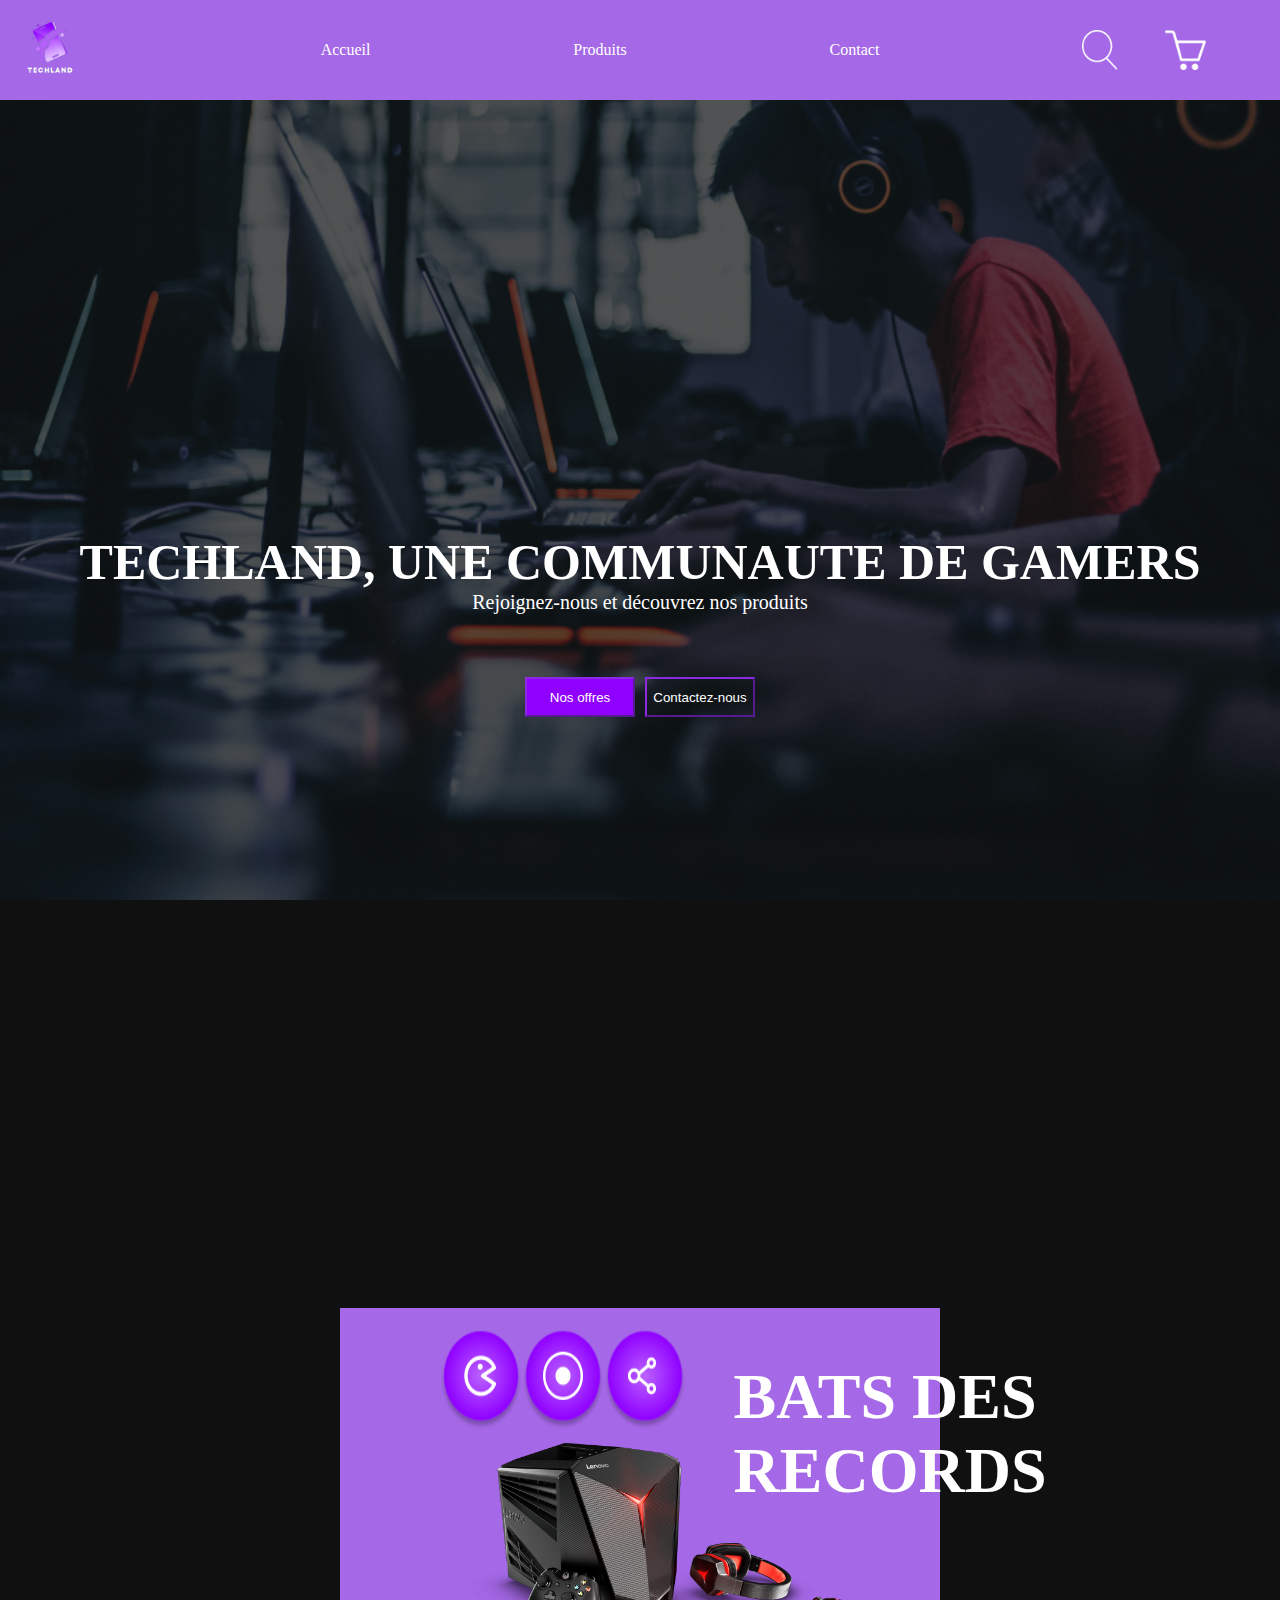
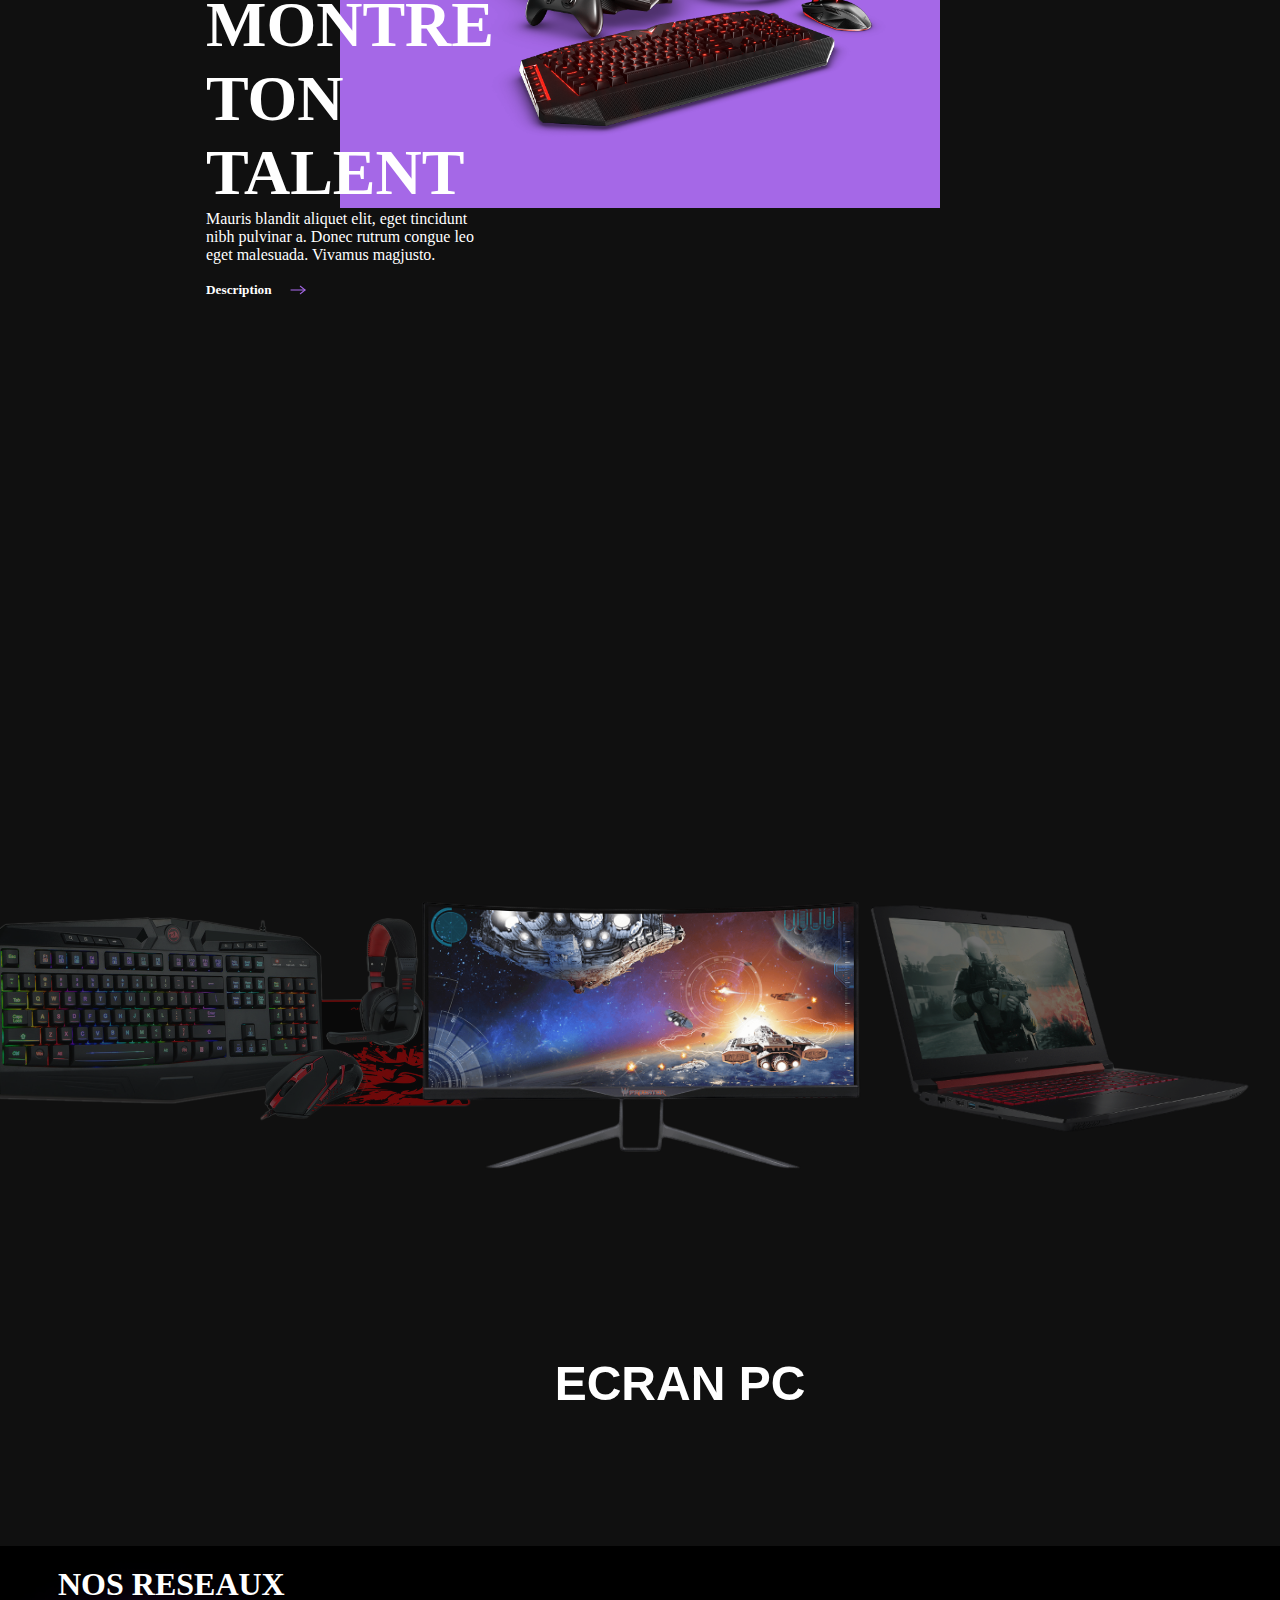
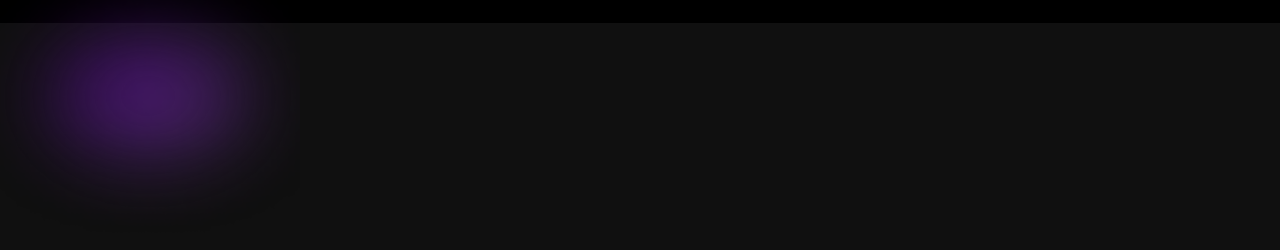
<file: index.html>
<!DOCTYPE html>
<html lang="fr">

<head>
    <meta charset="UTF-8">
    <meta http-equiv="X-UA-Compatible" content="IE=edge">
    <meta name="viewport" content="width=device-width, initial-scale=1.0">
    <title>TechLand</title>
    <link rel="stylesheet" href="style.css">
</head>

<body>
    <nav class="topnavbar">
        <div class="logo">
            <img src=".//img/logo_techland.png" alt="logotechland">
        </div>

        <div class="container_nav_burger">

            <div class="nav_close" onclick="closeMenuBurger()">
                <img src="img/icons8-effacer-50.png" alt="croix close">
            </div>

            <div class="link">

                <ul class="link_ul_nav">
                    <li><a href="index.html" class="topnav-links">Accueil</a></li>
                    <li><a href="gallerie.html" class="topnav-links">Produits</a></li>
                    <li><a href="contact.html" class="topnav-links">Contact</a></li>
                </ul>
            </div>
            <input type="text" name="searchbar" class="searchbar" placeholder="Recherchez vos produits...">
            <div class="icon-right">
                <img src=".//img/icon_recherche.png" alt="recherche" class="barrerecherche" onclick="openBarreRecherche()">
                <img src=".//img/vector_panier.png" alt="panier">
            </div>
        </div>
        <div class="svg_menu_burger" onclick="openMenuBurger()">
            <img src="img/icons8-menu-50.png" alt="icon_burger">
        </div>

    </nav>
    <div class="img-bg" onclick="closeBarreRecherche()">
        <header class="header_container">

            <div class="header_container_block">

                <div class="header_text">

                    <h1>TECHLAND, UNE COMMUNAUTE DE GAMERS</h1>

                    <p>Rejoignez-nous et découvrez nos produits</p>

                </div>

                <div class="header_button_container">
                    <button class="offre">Nos offres</button>

                    <button class="contactez">Contactez-nous</button>
                </div>
            </div>
        </header>
    </div>
    <!-- div logo -->
    <!--Description-->
    <section class="record">
        <div class="record-image">
            <img src="img/Play_Icon.png" alt="iconplay">
            <img src="img/Record_Icon.png" alt="record-image">
            <img src="img/Share_Icon.png" alt="shareimage">
        </div>
        <div class="record-paragraphe">
            <h3 class="colortxt">
                Bats des <br>
                records
            </h3>
        </div>
        <div class="violet">
            <img src="img/pc_gaming_promo.png" alt="" class="montage-pc">
        </div>
        <div class="record-texte-bottom">
            <h4 class="colortxt">
                Montre <br>
                ton <br>
                talent
            </h4>
            <p class="colortxt">
                Mauris blandit aliquet elit, eget tincidunt <br>
                nibh pulvinar a. Donec rutrum congue leo <br>
                eget malesuada. Vivamus magjusto.
            </p>
            <br>
            <h5 class="colortxt">Description</h5>
            <img src="img/fleche-droite.png" alt="" class="fleche">
        </div>
    </section>

    <!--Carousel categorie-->
    <section class="container_produit_description">
        <div class="container">
            <input type="radio" name="slider" id="item-1" checked>
            <input type="radio" name="slider" id="item-2">
            <input type="radio" name="slider" id="item-3">
            <input type="radio" name="slider" id="item-4">
            <div class="cards">
                <label class="card" for="item-1" id="song-1">
                    <img src="img/Ecran_PC.png" alt="song">
                </label>
                <label class="card" for="item-2" id="song-2">
                    <img src="img/pc-portable.png" alt="song">
                </label>
                <label class="card" for="item-3" id="song-3">
                    <img src="img/Tour_x3.png" alt="song">
                </label>
                <label class="card" for="item-4" id="song-4">
                    <img src="img/peripherique_x3.png" alt="song">
                </label>
            </div>
            <div class="player">
                <div class="upper-part">
                    <div class="info-area" id="test">
                        <h2 class="title"><label class="song-info" id="song-info-1">
                                <a href="gallerie.html#sectionEcranPC">ECRAN PC</a>
                            </label></h2>
                        <h2 class="title">
                            <label class="song-info" id="song-info-2">
                                <a href="gallerie.html#sectionPortable">PC PORTABLE</a>
                            </label>
                        </h2>
                        <h2 class="title">
                            <label class="song-info" id="song-info-3">
                                <a href="gallerie.html#sectionTourPC">TOUR PC</a>
                            </label>
                        </h2>
                        <h2 class="title">
                            <label class="song-info" id="song-info-4">
                                <a href="gallerie.html#sectionPeripherique"
                                    onclick="openSectionPeripherique()">PERIPHERIQUE</a>
                            </label>
                        </h2>
                    </div>
                </div>
            </div>
        </div>
    </section>
    <!--FOOTER-->
    <footer class="footer_container">
        <div class="img-fond-footer">
            <img src="img/Violate_Elipse_3.png" alt="Violate_Elipse_3" class="image-fond-footer">
        </div>

        <!-- footer class top -->
        <div class="top_container">
            <!-- réseaux + nav barre -->
            <div class="reseaux_nav_barre">
                <!-- Social Networks -->
                <div class="social_networks">
                    <div class="titre_social_networks">
                        <h1>NOS RESEAUX</h1>
                    </div>
</file>
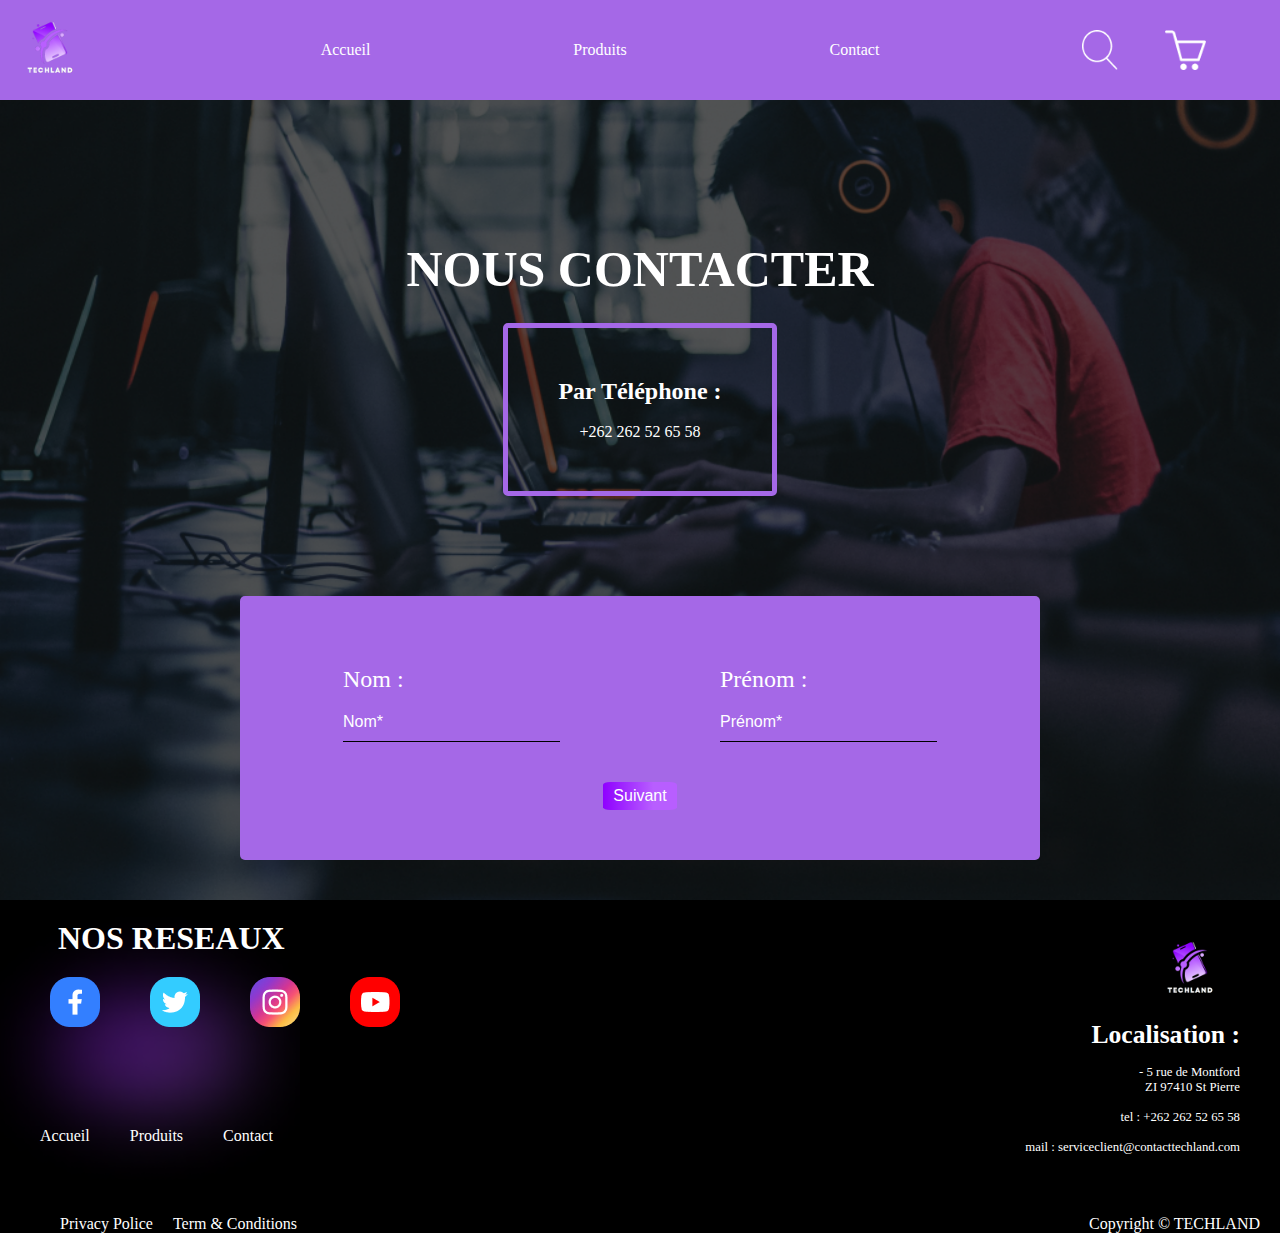
<file: contact.html>
<!DOCTYPE html>
<html lang="fr">

<head>
    <meta charset="UTF-8">
    <meta http-equiv="X-UA-Compatible" content="IE=edge">
    <meta name="viewport" content="width=device-width, initial-scale=1.0">
    <title>Page contact TechLand</title>
    <link rel="stylesheet" href="style.css">
</head>

<body>
<div class="container_principale_nav_barre">

    <nav class="topnavbar" >
        <div class="logo">
            <img src=".//img/logo_techland.png" alt="logotechland">
        </div>

        <div class="container_nav_burger">
            
        <div class="nav_close" onclick="closeMenuBurger()">
            <img src="img/icons8-effacer-50.png" alt="croix close">
        </div>

            <div class="link">
                
                <ul class="link_ul_nav">
                    <li><a href="index.html" class="topnav-links">Accueil</a></li>
                    <li><a href="gallerie.html" class="topnav-links">Produits</a></li>
                    <li><a href="contact.html" class="topnav-links">Contact</a></li>
                </ul>
            </div>
            <input type="text" name="searchbar" class="searchbar" placeholder="Recherchez vos produits...">
            <div class="icon-right">
                <img src=".//img/icon_recherche.png" alt="recherche" class="barrerecherche" onclick="openBarreRecherche()">
                <img src=".//img/vector_panier.png" alt="panier">
            </div>
        </div>
        <div class="svg_menu_burger" onclick="openMenuBurger()">
            <img src="img/icons8-menu-50.png" alt="icon burger">
        </div>

    </nav>
</div>
    <div class="img-bg" onclick="closeBarreRecherche()">
        <header class="header_container" >

            <div class="header_container_block">

                <div class="header_text">

                    <h1>NOUS CONTACTER</h1>

                </div>
            </div>
            <section class="formulaire_section">
                <div class="formulaire_contact_option_1">
                    <h2>Par Téléphone :</h2><br>
                    <p>+262 262 52 65 58</p>
                </div>

                <div class="formulaire_container">
                    <!-- <div class="titre_formulaire">
                    <h1>Contact</h1>
                </div> -->

                    <form action="#" method="get">
                        <div class="formulaire_choix_1">
                            <div class="items_input">
                                <div class="items_formulaire">
                                    <label for="nom">Nom :</label><br>
                                    <input type="text" name="nom" id="nom" placeholder="Nom*" required>
                                </div>

                                <div class="items_formulaire">
                                    <label for="prenom">Prénom :</label><br>
                                    <input type="text" name="prenom" id="prenom" placeholder="Prénom*" required>
                                </div>
                            </div>

                            <div class="button_suivant" onclick="openFormulaire1()">
                                <button type="button">Suivant</button>
                            </div>
                        </div>

                        <div class="formulaire_choix_2">
                            <div class="items_input">
                                <div class="items_formulaire">
                                    <label for="email">Email :</label><br>
                                    <input type="email" name="email" id="email" placeholder="Email*" required>
                                </div>

                                <div class="items_formulaire">
                                    <label for="telephone">Téléphone :</label><br>
                                    <input type="tel" name="telephone" id="telephone" placeholder="Numéro Téléphone*"
                                        required>
                                </div>
                            </div>

                            <div class="button_suivant_2" onclick="openFormulaire2()">
                                <button type="button">Suivant</button>
                            </div>
                        </div>

                        <div class="formulaire_choix_3">
                            <div class="items_input">

                                <div class="items_formulaire">
                                    <label for="sujet-contact">Raison du contact ?</label><br>
                                    <select name="sujet-contact" id="sujet-contact" required>
                                        <option value="">-- Choisir une raison --</option>
                                        <option value="achat">Achat</option>
                                        <option value="sav">SAV</option>
                                        <option value="partenaire">Partenariat</option>
                                        <option value="nous_rejoindre">Nous rejoindre</option>
                                        <option value="autre">Autre</option>
                                    </select>
                                </div>

                                <div class="items_formulaire">
                                    <label for="suggestion">Ecris nous :</label><br>
                                    <textarea name="suggestion" id="suggestion" cols="20" rows="2"
                                        placeholder="Dites nous tout..."></textarea>
                                </div>
                            </div>

                            <div class="button_envoyer">
                                <input type="submit" value="Envoyez">
                            </div>
                        </div>
                    </form>
                </div>
            </section>
        </header>



    </div>
    <footer class="footer_container">


        <div class="img-fond-footer">
            <img src="img/Violate_Elipse_3.png" alt="Violate_Elipse_3" class="image-fond-footer">
        </div>

        <!-- footer class top -->
        <div class="top_container">

            <!-- réseaux + nav barre -->
            <div class="reseaux_nav_barre">


                <!-- Social Networks -->
                <div class="social_networks">

                    <div class="titre_social_networks">
                        <h1>NOS RESEAUX</h1>
                    </div>

                    <div class="logo_social_networks">
                        <img src="img/Facebook.png" alt="Facebook_icons">
                        <img src="img/Twitter.png" alt="Twitter_icons">
                        <img src="img/Instagram.png" alt="Instagram_icons">
                        <img src="img/Youtube.png" alt="Youtube_icons">
                    </div>

                </div>

                <!-- Nav barre footer -->
                <div class="nav_barre_footer">
                    <ul>
                        <li><a href="index.html" class="nav-links">Accueil</a></li>
                        <li><a href="gallerie.html" class="nav-links">Produits</a></li>
                        <li><a href="contact.html" class="nav-links">Contact</a></li>
                    </ul>
                </div>
            </div>


            <!-- logo + localisation -->

            <div class="logo_localisation">

                <!-- logo footer -->

                <div class="logo_footer">
                    <img src="img/logo_techland.png" alt="logo_techland">
                </div>

                <!-- localisation -->

                <div class="localisation_footer">
                    <h1>Localisation :</h1><br>
                    <p>- 5 rue de Montford<br>
                        ZI 97410 St Pierre</p><br>
                    <p>tel : +262 262 52 65 58</p><br>
                    <p><a href="mailto:serviceclient@contacttechland.com">mail : serviceclient@contacttechland.com</a>
                    </p>
                </div>
            </div>

        </div>


        <!-- bot_footer -->

        <div class="bot_container">

            <!-- privacy and condition -->

            <div class="privacy_condition">
                <ul>
                    <li><a href="#">Privacy Police</a></li>
                    <li><a href="#">Term & Conditions</a></li>
                </ul>
            </div>

            <!-- copyright -->

            <div class="copyrights">
                Copyright © TECHLAND
            </div>
        </div>
    </footer>
    <script src="script.js"></script>
</body>

</html>
</file>
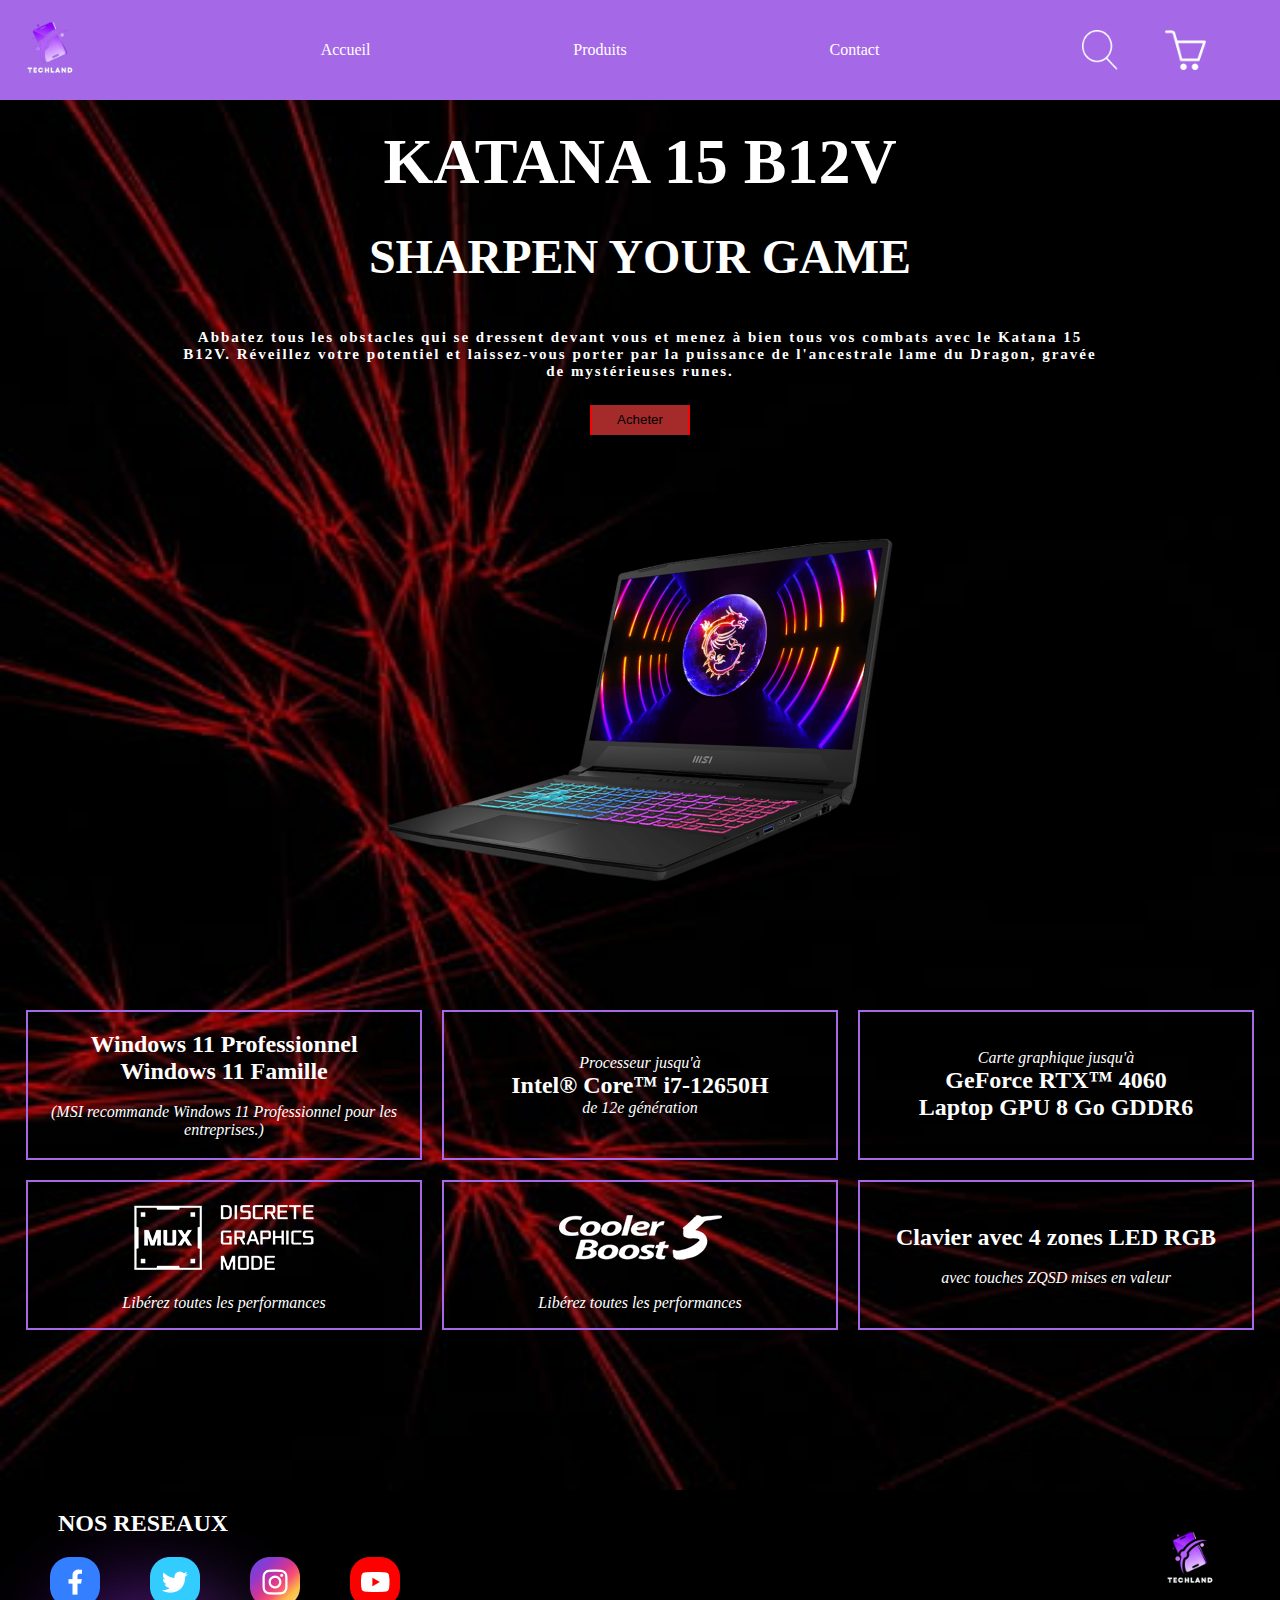
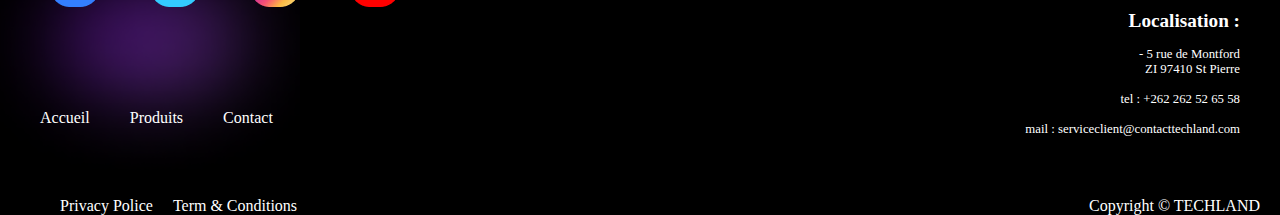
<file: description.html>
<!DOCTYPE html>
<html lang="fr">

<head>
    <meta charset="UTF-8">
    <meta http-equiv="X-UA-Compatible" content="IE=edge">
    <meta name="viewport" content="width=device-width, initial-scale=1.0">
    <title>MSI_Katana_15_TechLand</title>
    <link rel="stylesheet" href="style.css">
</head>

<body>
    <!-- HEADER-->
    <nav class="topnavbar">
        <div class="logo">
            <img src=".//img/logo_techland.png" alt="logotechland">
        </div>

        <div class="container_nav_burger">

            <div class="nav_close" onclick="closeMenuBurger()">
                <img src="img/icons8-effacer-50.png" alt="croix close">
            </div>

            <div class="link">

                <ul class="link_ul_nav">
                    <li><a href="index.html" class="topnav-links">Accueil</a></li>
                    <li><a href="gallerie.html" class="topnav-links">Produits</a></li>
                    <li><a href="contact.html" class="topnav-links">Contact</a></li>
                </ul>
            </div>
            <input type="text" name="searchbar" class="searchbar" placeholder="Recherchez vos produits...">
            <div class="icon-right">
                <img src=".//img/icon_recherche.png" alt="recherche" class="barrerecherche"
                    onclick="openBarreRecherche()">
                <img src=".//img/vector_panier.png" alt="panier">
            </div>
        </div>
        <div class="svg_menu_burger" onclick="openMenuBurger()">
            <img src="img/icons8-menu-50.png" alt="icon burger">
        </div>

    </nav>


    <section class="carousel" aria-label="Gallery" onclick="closeBarreRecherche()">
        <div class="section_katana">

            <div class="description_container_katana"> <!-- div du cadre -->

                <div class="katana_sharpen_container"> <!-- div h2 et h2 -->

                    <h1>KATANA 15 B12V</h1>
                    <h2>SHARPEN YOUR GAME</h2>
                </div>

                <p>Abbatez tous les obstacles qui se dressent devant vous
                    et menez à bien tous vos combats avec le Katana 15 B12V.
                    Réveillez votre potentiel et laissez-vous porter par
                    la puissance de l'ancestrale lame du Dragon,
                    gravée de mystérieuses runes.
                </p>

                <div class="acheter_button_katana">
                    <button class="button_katana">Acheter</button>

                </div>

            </div>

        </div>
        <div id="slider">
            <figure>
                <img src="img/MSI_1.png" alt>
                <img src="img/MSI_2.png" alt>
                <img src="img/MSI_3.png" alt>
                <img src="img/MSI_4.png" alt>
                <img src="img/MSI_5.png" alt>
            </figure>
        </div>

        <div class="tableau_fonction_pc">
            <div class="tableau_section_fonctionnalite">
                <div class="fonctionnalite_1">
                    <h2>Windows 11 Professionnel <br>
                        Windows 11 Famille</h2><br>
                    <p>(MSI recommande Windows 11 Professionnel pour les entreprises.)</p>
                </div>

                <div class="fonctionnalite_1">
                    <p>Processeur jusqu'à </p>
                    <h2>Intel® Core™ i7-12650H</h2>
                    <p>de 12e génération</p>
                </div>

                <div class="fonctionnalite_1">
                    <p>Carte graphique jusqu'à</p>
                    <h2>GeForce RTX™ 4060 <br>
                        Laptop GPU 8 Go GDDR6</h2>
                </div>
            </div>

            <div class="tableau_section_fonctionnalite">
                <div class="fonctionnalite_1">
                    <img src="img/icon-MUX.png" alt="icon-MUX"> <br>
                    <p>Libérez toutes les performances</p>
                </div>

                <div class="fonctionnalite_1">
                    <img src="img/icon-CoolerBoost.png" alt="icon-CoolerBoost"> <br>
                    <p>Libérez toutes les performances</p>
                </div>

                <div class="fonctionnalite_1">
                    <h2>Clavier avec 4 zones LED RGB</h2><br>
                    <p>avec touches ZQSD mises en valeur</p>
                </div>
            </div>
        </div>
    </section>


    <!--section description Katana-->





    <footer class="footer_container">


        <div class="img-fond-footer">
            <img src="img/Violate_Elipse_3.png" alt="Violate_Elipse_3" class="image-fond-footer">
        </div>

        <!-- footer class top -->
        <div class="top_container">

            <!-- réseaux + nav barre -->
            <div class="reseaux_nav_barre">


                <!-- Social Networks -->
                <div class="social_networks">

                    <div class="titre_social_networks">
                        <h2>NOS RESEAUX</h2>
                    </div>

                    <div class="logo_social_networks">
                        <img src="img/Facebook.png" alt="Facebook_icons">
                        <img src="img/Twitter.png" alt="Twitter_icons">
                        <img src="img/Instagram.png" alt="Instagram_icons">
                        <img src="img/Youtube.png" alt="Youtube_icons">
                    </div>

                </div>

                <!-- Nav barre footer -->
                <div class="nav_barre_footer">
                    <ul>
                        <li><a href="index.html" class="nav-links">Accueil</a></li>
                        <li><a href="gallerie.html" class="nav-links">Produits</a></li>
                        <li><a href="contact.html" class="nav-links">Contact</a></li>
                    </ul>
                </div>
            </div>


            <!-- logo + localisation -->

            <div class="logo_localisation">

                <!-- logo footer -->

                <div class="logo_footer">
                    <img src="img/logo_techland.png" alt="logo_techland">
                </div>

                <!-- localisation -->

                <div class="localisation_footer">
                    <h2>Localisation :</h2><br>
                    <p>- 5 rue de Montford<br>
                        ZI 97410 St Pierre</p><br>
                    <p>tel : +262 262 52 65 58</p><br>
                    <p><a href="mailto:serviceclient@contacttechland.com">mail : serviceclient@contacttechland.com</a>
                    </p>
                </div>
            </div>

        </div>


        <!-- bot_footer -->

        <div class="bot_container">

            <!-- privacy and condition -->

            <div class="privacy_condition">
                <ul>
                    <li><a href="#">Privacy Police</a></li>
                    <li><a href="#">Term & Conditions</a></li>
                </ul>
            </div>

            <!-- copyright -->

            <div class="copyrights">
                Copyright © TECHLAND
            </div>
        </div>
    </footer>
    <script src="script.js"></script>
</body>

</html>
</file>
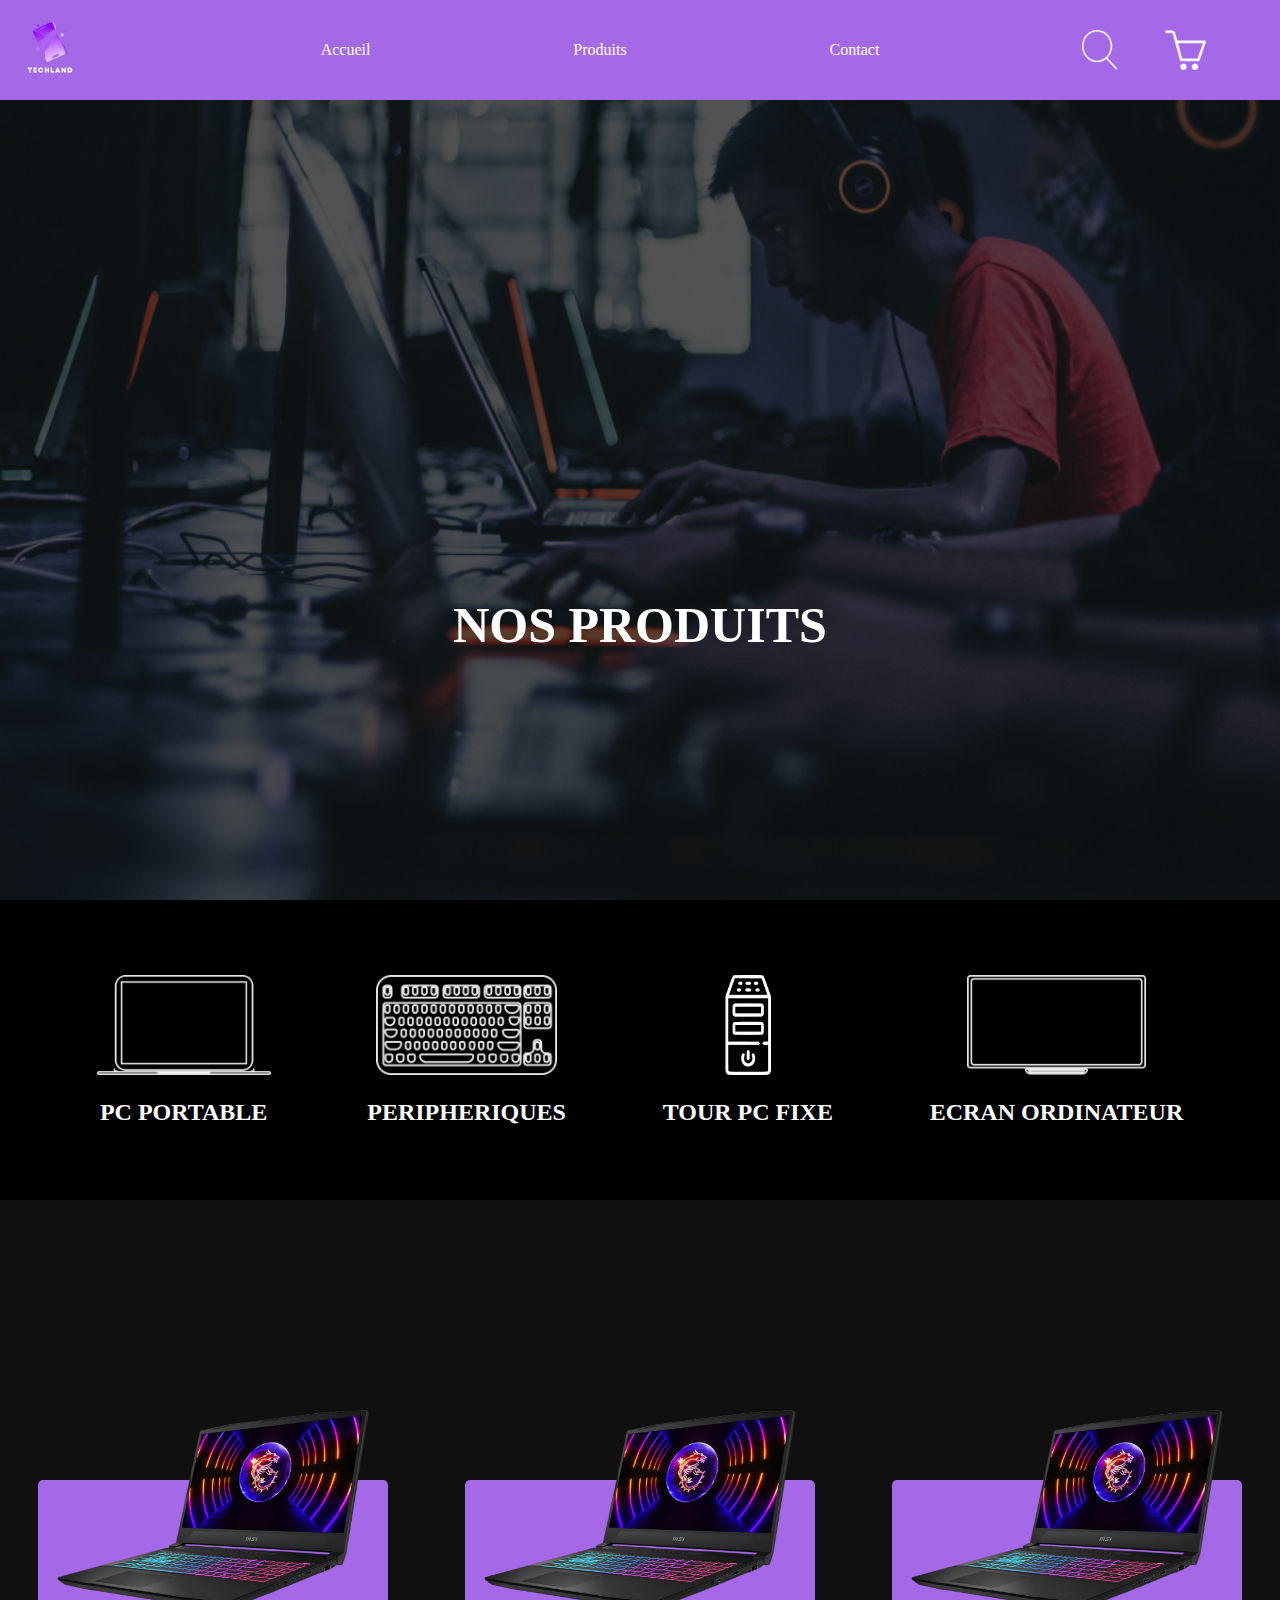
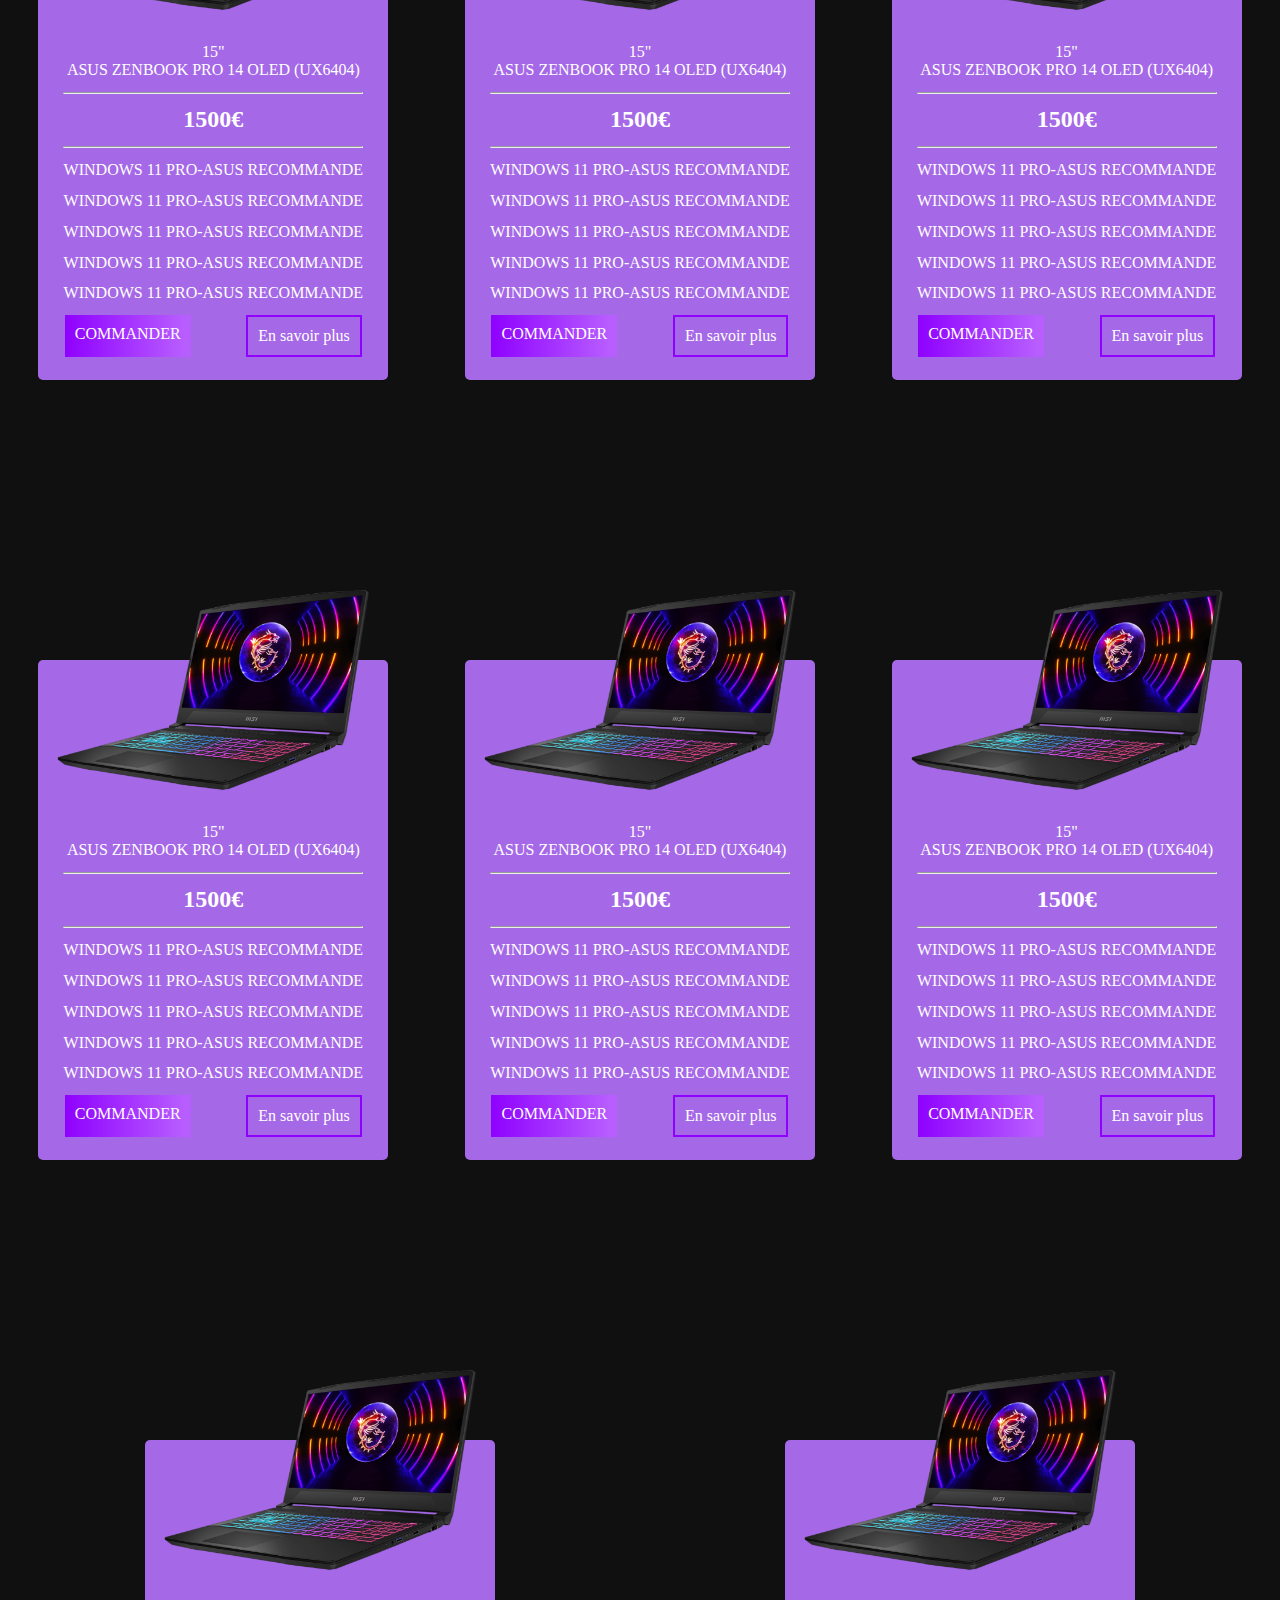
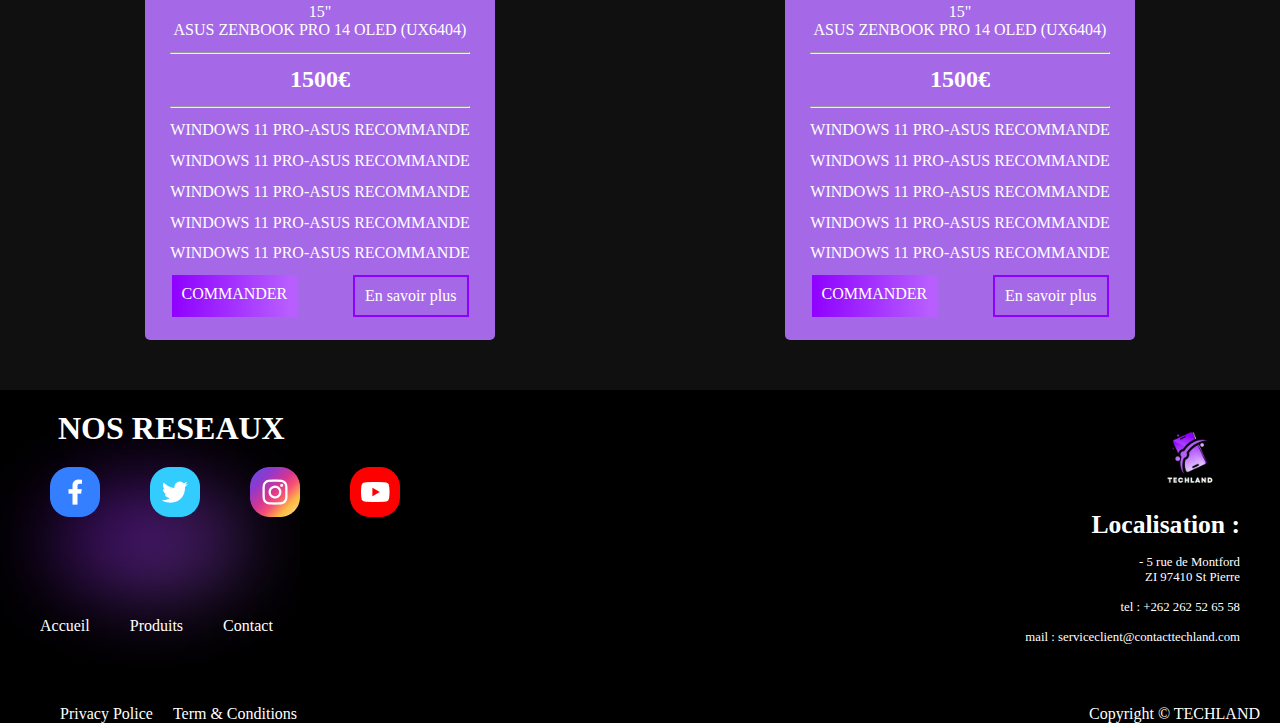
<file: gallerie.html>
<!DOCTYPE html>
<html lang="de">

<head>
    <meta charset="UTF-8">
    <meta http-equiv="X-UA-Compatible" content="IE=edge">
    <meta name="viewport" content="width=device-width, initial-scale=1.0">
    <title>Gallerie</title>
    <link rel="stylesheet" href="style.css">
</head>

<body>

    <nav class="topnavbar">
        <div class="logo">
            <img src=".//img/logo_techland.png" alt="logotechland">
        </div>

        <div class="container_nav_burger">

            <div class="nav_close" onclick="closeMenuBurger()">
                <img src="img/icons8-effacer-50.png" alt="croix close">
            </div>

            <div class="link">

                <ul class="link_ul_nav">
                    <li><a href="index.html" class="topnav-links">Accueil</a></li>
                    <li><a href="gallerie.html" class="topnav-links">Produits</a></li>
                    <li><a href="contact.html" class="topnav-links">Contact</a></li>
                </ul>
            </div>
            <input type="text" name="searchbar" class="searchbar" placeholder="Recherchez vos produits...">
            <div class="icon-right">
                <img src=".//img/icon_recherche.png" alt="recherche" class="barrerecherche"
                    onclick="openBarreRecherche()">
                <img src=".//img/vector_panier.png" alt="panier">
            </div>
        </div>
        <div class="svg_menu_burger" onclick="openMenuBurger()">
            <img src="img/icons8-menu-50.png" alt="icon burger">
        </div>

    </nav>
    <div class="img-bg">
        <header class="header_container">

            <div class="header_container_block">

                <div class="header_text">

                    <h1>NOS PRODUITS</h1>

                </div>

            </div>
        </header>
    </div>

    <section class="liste_nav_gallerie">

        <!-- pc portable -->
        <div class="list_nav_1">
            <a href="#SectionPortable" onclick="openSectionPortable()">
                <img src="img/Laptop.png" alt="ecran_pc_portable">
                <h2>PC PORTABLE</h2>
            </a>
        </div>
        <!-- peripherique -->
        <div class="list_nav_2">
            <a href="#SectionPeripherique" onclick="openSectionPeripherique()">
                <img src="img/Keyboard.png" alt="Keyboard">
                <h2>PERIPHERIQUES</h2>
            </a>
        </div>
        <!-- tour pc -->
        <div class="list_nav_3">
            <a href="#SectionTourPC" onclick="openSectionTourPC()">
                <img src="img/icon-tour-pc-blanche.png" alt="vector tour pc">
                <h2>TOUR PC FIXE</h2>
            </a>
        </div>
        <!-- ecran pc -->
        <div class="list_nav_4">
            <a href="#SectionEcranPC" onclick="openSectionEcranPc()">
                <img src="img/TV.png" alt="ecran portable">
                <h2>ECRAN ORDINATEUR</h2>
            </a>
        </div>
    </section>

    <!-- Section Portable -->
    <section id="sectionPortable">
        <div class="description-card-container">
            <div class="description-card">
                <img class="img-DESCcard-portable" src="img/MSI_1.png" alt="portable msi">
                <div class="description">
                    <p>15" <br> ASUS ZENBOOK PRO 14 OLED (UX6404)</p>
                    <hr>
                    <h2>1500€</h2>
                    <hr>
                    <P>WINDOWS 11 PRO-ASUS RECOMMANDE</P>
                    <P>WINDOWS 11 PRO-ASUS RECOMMANDE</P>
                    <P>WINDOWS 11 PRO-ASUS RECOMMANDE</P>
                    <P>WINDOWS 11 PRO-ASUS RECOMMANDE</P>
                    <P>WINDOWS 11 PRO-ASUS RECOMMANDE</P>
                    <div class="card-button-container">
                        <div class="commander-button"><a href="#">COMMANDER</a></div>
                        <div class="Savoir-plus"><a href="description.html">En savoir plus</a></div>
                    </div>
                </div>
            </div>
            <div class="description-card">
                <img class="img-DESCcard-portable" src="img/MSI_1.png" alt="portable msi">
                <div class="description">
                    <p>15" <br> ASUS ZENBOOK PRO 14 OLED (UX6404)</p>
                    <hr>
                    <h2>1500€</h2>
                    <hr>
                    <P>WINDOWS 11 PRO-ASUS RECOMMANDE</P>
                    <P>WINDOWS 11 PRO-ASUS RECOMMANDE</P>
                    <P>WINDOWS 11 PRO-ASUS RECOMMANDE</P>
                    <P>WINDOWS 11 PRO-ASUS RECOMMANDE</P>
                    <P>WINDOWS 11 PRO-ASUS RECOMMANDE</P>
                    <div class="card-button-container">
                        <div class="commander-button"><a href="#">COMMANDER</a></div>
                        <div class="Savoir-plus"><a href="description.html">En savoir plus</a></div>
                    </div>
                </div>
            </div>
            <div class="description-card">
                <img class="img-DESCcard-portable" src="img/MSI_1.png" alt="portable msi">
                <div class="description">
                    <p>15" <br> ASUS ZENBOOK PRO 14 OLED (UX6404)</p>
                    <hr>
                    <h2>1500€</h2>
                    <hr>
                    <P>WINDOWS 11 PRO-ASUS RECOMMANDE</P>
                    <P>WINDOWS 11 PRO-ASUS RECOMMANDE</P>
                    <P>WINDOWS 11 PRO-ASUS RECOMMANDE</P>
                    <P>WINDOWS 11 PRO-ASUS RECOMMANDE</P>
                    <P>WINDOWS 11 PRO-ASUS RECOMMANDE</P>
                    <div class="card-button-container">
                        <div class="commander-button"><a href="#">COMMANDER</a></div>
                        <div class="Savoir-plus"><a href="description.html">En savoir plus</a></div>
                    </div>
                </div>
            </div>
            <div class="description-card">
                <img class="img-DESCcard-portable" src="img/MSI_1.png" alt="portable msi">
                <div class="description">
                    <p>15" <br> ASUS ZENBOOK PRO 14 OLED (UX6404)</p>
                    <hr>
                    <h2>1500€</h2>
                    <hr>
                    <P>WINDOWS 11 PRO-ASUS RECOMMANDE</P>
                    <P>WINDOWS 11 PRO-ASUS RECOMMANDE</P>
                    <P>WINDOWS 11 PRO-ASUS RECOMMANDE</P>
                    <P>WINDOWS 11 PRO-ASUS RECOMMANDE</P>
                    <P>WINDOWS 11 PRO-ASUS RECOMMANDE</P>
                    <div class="card-button-container">
                        <div class="commander-button"><a href="#">COMMANDER</a></div>
                        <div class="Savoir-plus"><a href="description.html">En savoir plus</a></div>
                    </div>
                </div>
            </div>
            <div class="description-card">
                <img class="img-DESCcard-portable" src="img/MSI_1.png" alt="portable msi">
                <div class="description">
                    <p>15" <br> ASUS ZENBOOK PRO 14 OLED (UX6404)</p>
                    <hr>
                    <h2>1500€</h2>
                    <hr>
                    <P>WINDOWS 11 PRO-ASUS RECOMMANDE</P>
                    <P>WINDOWS 11 PRO-ASUS RECOMMANDE</P>
                    <P>WINDOWS 11 PRO-ASUS RECOMMANDE</P>
                    <P>WINDOWS 11 PRO-ASUS RECOMMANDE</P>
                    <P>WINDOWS 11 PRO-ASUS RECOMMANDE</P>
                    <div class="card-button-container">
                        <div class="commander-button"><a href="#">COMMANDER</a></div>
                        <div class="Savoir-plus"><a href="description.html">En savoir plus</a></div>
                    </div>
                </div>
            </div>
            <div class="description-card">
                <img class="img-DESCcard-portable" src="img/MSI_1.png" alt="portable msi">
                <div class="description">
                    <p>15" <br> ASUS ZENBOOK PRO 14 OLED (UX6404)</p>
                    <hr>
                    <h2>1500€</h2>
                    <hr>
                    <P>WINDOWS 11 PRO-ASUS RECOMMANDE</P>
                    <P>WINDOWS 11 PRO-ASUS RECOMMANDE</P>
                    <P>WINDOWS 11 PRO-ASUS RECOMMANDE</P>
                    <P>WINDOWS 11 PRO-ASUS RECOMMANDE</P>
                    <P>WINDOWS 11 PRO-ASUS RECOMMANDE</P>
                    <div class="card-button-container">
                        <div class="commander-button"><a href="#">COMMANDER</a></div>
                        <div class="Savoir-plus"><a href="description.html">En savoir plus</a></div>
                    </div>
                </div>
            </div>
            <div class="description-card">
                <img class="img-DESCcard-portable" src="img/MSI_1.png" alt="portable msi">
                <div class="description">
                    <p>15" <br> ASUS ZENBOOK PRO 14 OLED (UX6404)</p>
                    <hr>
                    <h2>1500€</h2>
                    <hr>
                    <P>WINDOWS 11 PRO-ASUS RECOMMANDE</P>
                    <P>WINDOWS 11 PRO-ASUS RECOMMANDE</P>
                    <P>WINDOWS 11 PRO-ASUS RECOMMANDE</P>
                    <P>WINDOWS 11 PRO-ASUS RECOMMANDE</P>
                    <P>WINDOWS 11 PRO-ASUS RECOMMANDE</P>
                    <div class="card-button-container">
                        <div class="commander-button"><a href="#">COMMANDER</a></div>
                        <div class="Savoir-plus"><a href="description.html">En savoir plus</a></div>
                    </div>
                </div>
            </div>
            <div class="description-card">
                <img class="img-DESCcard-portable" src="img/MSI_1.png" alt="portable msi">
                <div class="description">
                    <p>15" <br> ASUS ZENBOOK PRO 14 OLED (UX6404)</p>
                    <hr>
                    <h2>1500€</h2>
                    <hr>
                    <P>WINDOWS 11 PRO-ASUS RECOMMANDE</P>
                    <P>WINDOWS 11 PRO-ASUS RECOMMANDE</P>
                    <P>WINDOWS 11 PRO-ASUS RECOMMANDE</P>
                    <P>WINDOWS 11 PRO-ASUS RECOMMANDE</P>
                    <P>WINDOWS 11 PRO-ASUS RECOMMANDE</P>
                    <div class="card-button-container">
                        <div class="commander-button"><a href="#">COMMANDER</a></div>
                        <div class="Savoir-plus"><a href="description.html">En savoir plus</a></div>
                    </div>
                </div>
            </div>
        </div>
    </section>


    <!-- section peripherique -->

    <section id="sectionPeripherique">
        <div class="description-card-container">
            <div class="description-card">
                <img class="img-DESCcard-portable" src="img/Peripherique_1.png" alt="portable msi">
                <div class="description">
                    <p>15" <br> ASUS ZENBOOK PRO 14 OLED (UX6404)</p>
                    <hr>
                    <h2>1500€</h2>
                    <hr>
                    <P>WINDOWS 11 PRO-ASUS RECOMMANDE</P>
                    <P>WINDOWS 11 PRO-ASUS RECOMMANDE</P>
                    <P>WINDOWS 11 PRO-ASUS RECOMMANDE</P>
                    <P>WINDOWS 11 PRO-ASUS RECOMMANDE</P>
                    <P>WINDOWS 11 PRO-ASUS RECOMMANDE</P>
                    <div class="card-button-container">
                        <div class="commander-button"><a href="#">COMMANDER</a></div>
                        <div class="Savoir-plus"><a href="description.html">En savoir plus</a></div>
                    </div>
                </div>
            </div>
            <div class="description-card">
                <img class="img-DESCcard-portable" src="img/Peripherique_1.png" alt="portable msi">
                <div class="description">
                    <p>15" <br> ASUS ZENBOOK PRO 14 OLED (UX6404)</p>
                    <hr>
                    <h2>1500€</h2>
                    <hr>
                    <P>WINDOWS 11 PRO-ASUS RECOMMANDE</P>
                    <P>WINDOWS 11 PRO-ASUS RECOMMANDE</P>
                    <P>WINDOWS 11 PRO-ASUS RECOMMANDE</P>
                    <P>WINDOWS 11 PRO-ASUS RECOMMANDE</P>
                    <P>WINDOWS 11 PRO-ASUS RECOMMANDE</P>
                    <div class="card-button-container">
                        <div class="commander-button"><a href="#">COMMANDER</a></div>
                        <div class="Savoir-plus"><a href="description.html">En savoir plus</a></div>
                    </div>
                </div>
            </div>
            <div class="description-card">
                <img class="img-DESCcard-portable" src="img/Peripherique_1.png" alt="portable msi">
                <div class="description">
                    <p>15" <br> ASUS ZENBOOK PRO 14 OLED (UX6404)</p>
                    <hr>
                    <h2>1500€</h2>
                    <hr>
                    <P>WINDOWS 11 PRO-ASUS RECOMMANDE</P>
                    <P>WINDOWS 11 PRO-ASUS RECOMMANDE</P>
                    <P>WINDOWS 11 PRO-ASUS RECOMMANDE</P>
                    <P>WINDOWS 11 PRO-ASUS RECOMMANDE</P>
                    <P>WINDOWS 11 PRO-ASUS RECOMMANDE</P>
                    <div class="card-button-container">
                        <div class="commander-button"><a href="#">COMMANDER</a></div>
                        <div class="Savoir-plus"><a href="description.html">En savoir plus</a></div>
                    </div>
                </div>
            </div>
            <div class="description-card">
                <img class="img-DESCcard-portable" src="img/Peripherique_1.png" alt="portable msi">
                <div class="description">
                    <p>15" <br> ASUS ZENBOOK PRO 14 OLED (UX6404)</p>
                    <hr>
                    <h2>1500€</h2>
                    <hr>
                    <P>WINDOWS 11 PRO-ASUS RECOMMANDE</P>
                    <P>WINDOWS 11 PRO-ASUS RECOMMANDE</P>
                    <P>WINDOWS 11 PRO-ASUS RECOMMANDE</P>
                    <P>WINDOWS 11 PRO-ASUS RECOMMANDE</P>
                    <P>WINDOWS 11 PRO-ASUS RECOMMANDE</P>
                    <div class="card-button-container">
                        <div class="commander-button"><a href="#">COMMANDER</a></div>
                        <div class="Savoir-plus"><a href="description.html">En savoir plus</a></div>
                    </div>
                </div>
            </div>
            <div class="description-card">
                <img class="img-DESCcard-portable" src="img/Peripherique_1.png" alt="portable msi">
                <div class="description">
                    <p>15" <br> ASUS ZENBOOK PRO 14 OLED (UX6404)</p>
                    <hr>
                    <h2>1500€</h2>
                    <hr>
                    <P>WINDOWS 11 PRO-ASUS RECOMMANDE</P>
                    <P>WINDOWS 11 PRO-ASUS RECOMMANDE</P>
                    <P>WINDOWS 11 PRO-ASUS RECOMMANDE</P>
                    <P>WINDOWS 11 PRO-ASUS RECOMMANDE</P>
                    <P>WINDOWS 11 PRO-ASUS RECOMMANDE</P>
                    <div class="card-button-container">
                        <div class="commander-button"><a href="#">COMMANDER</a></div>
                        <div class="Savoir-plus"><a href="description.html">En savoir plus</a></div>
                    </div>
                </div>
            </div>
            <div class="description-card">
                <img class="img-DESCcard-portable" src="img/Peripherique_1.png" alt="portable msi">
                <div class="description">
                    <p>15" <br> ASUS ZENBOOK PRO 14 OLED (UX6404)</p>
                    <hr>
                    <h2>1500€</h2>
                    <hr>
                    <P>WINDOWS 11 PRO-ASUS RECOMMANDE</P>
                    <P>WINDOWS 11 PRO-ASUS RECOMMANDE</P>
                    <P>WINDOWS 11 PRO-ASUS RECOMMANDE</P>
                    <P>WINDOWS 11 PRO-ASUS RECOMMANDE</P>
                    <P>WINDOWS 11 PRO-ASUS RECOMMANDE</P>
                    <div class="card-button-container">
                        <div class="commander-button"><a href="#">COMMANDER</a></div>
                        <div class="Savoir-plus"><a href="description.html">En savoir plus</a></div>
                    </div>
                </div>
            </div>
            <div class="description-card">
                <img class="img-DESCcard-portable" src="img/Peripherique_1.png" alt="portable msi">
                <div class="description">
                    <p>15" <br> ASUS ZENBOOK PRO 14 OLED (UX6404)</p>
                    <hr>
                    <h2>1500€</h2>
                    <hr>
                    <P>WINDOWS 11 PRO-ASUS RECOMMANDE</P>
                    <P>WINDOWS 11 PRO-ASUS RECOMMANDE</P>
                    <P>WINDOWS 11 PRO-ASUS RECOMMANDE</P>
                    <P>WINDOWS 11 PRO-ASUS RECOMMANDE</P>
                    <P>WINDOWS 11 PRO-ASUS RECOMMANDE</P>
                    <div class="card-button-container">
                        <div class="commander-button"><a href="#">COMMANDER</a></div>
                        <div class="Savoir-plus"><a href="description.html">En savoir plus</a></div>
                    </div>
                </div>
            </div>
            <div class="description-card">
                <img class="img-DESCcard-portable" src="img/Peripherique_1.png" alt="portable msi">
                <div class="description">
                    <p>15" <br> ASUS ZENBOOK PRO 14 OLED (UX6404)</p>
                    <hr>
                    <h2>1500€</h2>
                    <hr>
                    <P>WINDOWS 11 PRO-ASUS RECOMMANDE</P>
                    <P>WINDOWS 11 PRO-ASUS RECOMMANDE</P>
                    <P>WINDOWS 11 PRO-ASUS RECOMMANDE</P>
                    <P>WINDOWS 11 PRO-ASUS RECOMMANDE</P>
                    <P>WINDOWS 11 PRO-ASUS RECOMMANDE</P>
                    <div class="card-button-container">
                        <div class="commander-button"><a href="#">COMMANDER</a></div>
                        <div class="Savoir-plus"><a href="description.html">En savoir plus</a></div>
                    </div>
                </div>
            </div>
        </div>
    </section>

    <!-- section tour PC -->

    <section id="sectionTourPC">
        <div class="description-card-container">
            <div class="description-card">
                <img class="img-DESCcard-portable" src="img/tour_pc.png" alt="portable msi">
                <div class="description">
                    <p>15" <br> ASUS ZENBOOK PRO 14 OLED (UX6404)</p>
                    <hr>
                    <h2>1500€</h2>
                    <hr>
                    <P>WINDOWS 11 PRO-ASUS RECOMMANDE</P>
                    <P>WINDOWS 11 PRO-ASUS RECOMMANDE</P>
                    <P>WINDOWS 11 PRO-ASUS RECOMMANDE</P>
                    <P>WINDOWS 11 PRO-ASUS RECOMMANDE</P>
                    <P>WINDOWS 11 PRO-ASUS RECOMMANDE</P>
                    <div class="card-button-container">
                        <div class="commander-button"><a href="#">COMMANDER</a></div>
                        <div class="Savoir-plus"><a href="description.html">En savoir plus</a></div>
                    </div>
                </div>
            </div>
            <div class="description-card">
                <img class="img-DESCcard-portable" src="img/tour_pc.png" alt="portable msi">
                <div class="description">
                    <p>15" <br> ASUS ZENBOOK PRO 14 OLED (UX6404)</p>
                    <hr>
                    <h2>1500€</h2>
                    <hr>
                    <P>WINDOWS 11 PRO-ASUS RECOMMANDE</P>
                    <P>WINDOWS 11 PRO-ASUS RECOMMANDE</P>
                    <P>WINDOWS 11 PRO-ASUS RECOMMANDE</P>
                    <P>WINDOWS 11 PRO-ASUS RECOMMANDE</P>
                    <P>WINDOWS 11 PRO-ASUS RECOMMANDE</P>
                    <div class="card-button-container">
                        <div class="commander-button"><a href="#">COMMANDER</a></div>
                        <div class="Savoir-plus"><a href="description.html">En savoir plus</a></div>
                    </div>
                </div>
            </div>
            <div class="description-card">
                <img class="img-DESCcard-portable" src="img/tour_pc.png" alt="portable msi">
                <div class="description">
                    <p>15" <br> ASUS ZENBOOK PRO 14 OLED (UX6404)</p>
                    <hr>
                    <h2>1500€</h2>
                    <hr>
                    <P>WINDOWS 11 PRO-ASUS RECOMMANDE</P>
                    <P>WINDOWS 11 PRO-ASUS RECOMMANDE</P>
                    <P>WINDOWS 11 PRO-ASUS RECOMMANDE</P>
                    <P>WINDOWS 11 PRO-ASUS RECOMMANDE</P>
                    <P>WINDOWS 11 PRO-ASUS RECOMMANDE</P>
                    <div class="card-button-container">
                        <div class="commander-button"><a href="#">COMMANDER</a></div>
                        <div class="Savoir-plus"><a href="description.html">En savoir plus</a></div>
                    </div>
                </div>
            </div>
            <div class="description-card">
                <img class="img-DESCcard-portable" src="img/tour_pc.png" alt="portable msi">
                <div class="description">
                    <p>15" <br> ASUS ZENBOOK PRO 14 OLED (UX6404)</p>
                    <hr>
                    <h2>1500€</h2>
                    <hr>
                    <P>WINDOWS 11 PRO-ASUS RECOMMANDE</P>
                    <P>WINDOWS 11 PRO-ASUS RECOMMANDE</P>
                    <P>WINDOWS 11 PRO-ASUS RECOMMANDE</P>
                    <P>WINDOWS 11 PRO-ASUS RECOMMANDE</P>
                    <P>WINDOWS 11 PRO-ASUS RECOMMANDE</P>
                    <div class="card-button-container">
                        <div class="commander-button"><a href="#">COMMANDER</a></div>
                        <div class="Savoir-plus"><a href="description.html">En savoir plus</a></div>
                    </div>
                </div>
            </div>
            <div class="description-card">
                <img class="img-DESCcard-portable" src="img/tour_pc.png" alt="portable msi">
                <div class="description">
                    <p>15" <br> ASUS ZENBOOK PRO 14 OLED (UX6404)</p>
                    <hr>
                    <h2>1500€</h2>
                    <hr>
                    <P>WINDOWS 11 PRO-ASUS RECOMMANDE</P>
                    <P>WINDOWS 11 PRO-ASUS RECOMMANDE</P>
                    <P>WINDOWS 11 PRO-ASUS RECOMMANDE</P>
                    <P>WINDOWS 11 PRO-ASUS RECOMMANDE</P>
                    <P>WINDOWS 11 PRO-ASUS RECOMMANDE</P>
                    <div class="card-button-container">
                        <div class="commander-button"><a href="#">COMMANDER</a></div>
                        <div class="Savoir-plus"><a href="description.html">En savoir plus</a></div>
                    </div>
                </div>
            </div>
            <div class="description-card">
                <img class="img-DESCcard-portable" src="img/tour_pc.png" alt="portable msi">
                <div class="description">
                    <p>15" <br> ASUS ZENBOOK PRO 14 OLED (UX6404)</p>
                    <hr>
                    <h2>1500€</h2>
                    <hr>
                    <P>WINDOWS 11 PRO-ASUS RECOMMANDE</P>
                    <P>WINDOWS 11 PRO-ASUS RECOMMANDE</P>
                    <P>WINDOWS 11 PRO-ASUS RECOMMANDE</P>
                    <P>WINDOWS 11 PRO-ASUS RECOMMANDE</P>
                    <P>WINDOWS 11 PRO-ASUS RECOMMANDE</P>
                    <div class="card-button-container">
                        <div class="commander-button"><a href="#">COMMANDER</a></div>
                        <div class="Savoir-plus"><a href="description.html">En savoir plus</a></div>
                    </div>
                </div>
            </div>
            <div class="description-card">
                <img class="img-DESCcard-portable" src="img/tour_pc.png" alt="portable msi">
                <div class="description">
                    <p>15" <br> ASUS ZENBOOK PRO 14 OLED (UX6404)</p>
                    <hr>
                    <h2>1500€</h2>
                    <hr>
                    <P>WINDOWS 11 PRO-ASUS RECOMMANDE</P>
                    <P>WINDOWS 11 PRO-ASUS RECOMMANDE</P>
                    <P>WINDOWS 11 PRO-ASUS RECOMMANDE</P>
                    <P>WINDOWS 11 PRO-ASUS RECOMMANDE</P>
                    <P>WINDOWS 11 PRO-ASUS RECOMMANDE</P>
                    <div class="card-button-container">
                        <div class="commander-button"><a href="#">COMMANDER</a></div>
                        <div class="Savoir-plus"><a href="description.html">En savoir plus</a></div>
                    </div>
                </div>
            </div>
            <div class="description-card">
                <img class="img-DESCcard-portable" src="img/tour_pc.png" alt="portable msi">
                <div class="description">
                    <p>15" <br> ASUS ZENBOOK PRO 14 OLED (UX6404)</p>
                    <hr>
                    <h2>1500€</h2>
                    <hr>
                    <P>WINDOWS 11 PRO-ASUS RECOMMANDE</P>
                    <P>WINDOWS 11 PRO-ASUS RECOMMANDE</P>
                    <P>WINDOWS 11 PRO-ASUS RECOMMANDE</P>
                    <P>WINDOWS 11 PRO-ASUS RECOMMANDE</P>
                    <P>WINDOWS 11 PRO-ASUS RECOMMANDE</P>
                    <div class="card-button-container">
                        <div class="commander-button"><a href="#">COMMANDER</a></div>
                        <div class="Savoir-plus"><a href="description.html">En savoir plus</a></div>
                    </div>
                </div>
            </div>
        </div>
    </section>

    <!-- section Ecran PC -->

    <section id="sectionEcranPC">
        <div class="description-card-container">
            <div class="description-card">
                <img class="img-DESCcard-portable" src="img/Ecran_1.png" alt="portable msi">
                <div class="description">
                    <p>15" <br> ASUS ZENBOOK PRO 14 OLED (UX6404)</p>
                    <hr>
                    <h2>1500€</h2>
                    <hr>
                    <P>WINDOWS 11 PRO-ASUS RECOMMANDE</P>
                    <P>WINDOWS 11 PRO-ASUS RECOMMANDE</P>
                    <P>WINDOWS 11 PRO-ASUS RECOMMANDE</P>
                    <P>WINDOWS 11 PRO-ASUS RECOMMANDE</P>
                    <P>WINDOWS 11 PRO-ASUS RECOMMANDE</P>
                    <div class="card-button-container">
                        <div class="commander-button"><a href="#">COMMANDER</a></div>
                        <div class="Savoir-plus"><a href="description.html">En savoir plus</a></div>
                    </div>
                </div>
            </div>
            <div class="description-card">
                <img class="img-DESCcard-portable" src="img/Ecran_1.png" alt="portable msi">
                <div class="description">
                    <p>15" <br> ASUS ZENBOOK PRO 14 OLED (UX6404)</p>
                    <hr>
                    <h2>1500€</h2>
                    <hr>
                    <P>WINDOWS 11 PRO-ASUS RECOMMANDE</P>
                    <P>WINDOWS 11 PRO-ASUS RECOMMANDE</P>
                    <P>WINDOWS 11 PRO-ASUS RECOMMANDE</P>
                    <P>WINDOWS 11 PRO-ASUS RECOMMANDE</P>
                    <P>WINDOWS 11 PRO-ASUS RECOMMANDE</P>
                    <div class="card-button-container">
                        <div class="commander-button"><a href="#">COMMANDER</a></div>
                        <div class="Savoir-plus"><a href="description.html">En savoir plus</a></div>
                    </div>
                </div>
            </div>
            <div class="description-card">
                <img class="img-DESCcard-portable" src="img/Ecran_1.png" alt="portable msi">
                <div class="description">
                    <p>15" <br> ASUS ZENBOOK PRO 14 OLED (UX6404)</p>
                    <hr>
                    <h2>1500€</h2>
                    <hr>
                    <P>WINDOWS 11 PRO-ASUS RECOMMANDE</P>
                    <P>WINDOWS 11 PRO-ASUS RECOMMANDE</P>
                    <P>WINDOWS 11 PRO-ASUS RECOMMANDE</P>
                    <P>WINDOWS 11 PRO-ASUS RECOMMANDE</P>
                    <P>WINDOWS 11 PRO-ASUS RECOMMANDE</P>
                    <div class="card-button-container">
                        <div class="commander-button"><a href="#">COMMANDER</a></div>
                        <div class="Savoir-plus"><a href="description.html">En savoir plus</a></div>
                    </div>
                </div>
            </div>
            <div class="description-card">
                <img class="img-DESCcard-portable" src="img/Ecran_1.png" alt="portable msi">
                <div class="description">
                    <p>15" <br> ASUS ZENBOOK PRO 14 OLED (UX6404)</p>
                    <hr>
                    <h2>1500€</h2>
                    <hr>
                    <P>WINDOWS 11 PRO-ASUS RECOMMANDE</P>
                    <P>WINDOWS 11 PRO-ASUS RECOMMANDE</P>
                    <P>WINDOWS 11 PRO-ASUS RECOMMANDE</P>
                    <P>WINDOWS 11 PRO-ASUS RECOMMANDE</P>
                    <P>WINDOWS 11 PRO-ASUS RECOMMANDE</P>
                    <div class="card-button-container">
                        <div class="commander-button"><a href="#">COMMANDER</a></div>
                        <div class="Savoir-plus"><a href="description.html">En savoir plus</a></div>
                    </div>
                </div>
            </div>
            <div class="description-card">
                <img class="img-DESCcard-portable" src="img/Ecran_1.png" alt="portable msi">
                <div class="description">
                    <p>15" <br> ASUS ZENBOOK PRO 14 OLED (UX6404)</p>
                    <hr>
                    <h2>1500€</h2>
                    <hr>
                    <P>WINDOWS 11 PRO-ASUS RECOMMANDE</P>
                    <P>WINDOWS 11 PRO-ASUS RECOMMANDE</P>
                    <P>WINDOWS 11 PRO-ASUS RECOMMANDE</P>
                    <P>WINDOWS 11 PRO-ASUS RECOMMANDE</P>
                    <P>WINDOWS 11 PRO-ASUS RECOMMANDE</P>
                    <div class="card-button-container">
                        <div class="commander-button"><a href="#">COMMANDER</a></div>
                        <div class="Savoir-plus"><a href="description.html">En savoir plus</a></div>
                    </div>
                </div>
            </div>
            <div class="description-card">
                <img class="img-DESCcard-portable" src="img/Ecran_1.png" alt="portable msi">
                <div class="description">
                    <p>15" <br> ASUS ZENBOOK PRO 14 OLED (UX6404)</p>
                    <hr>
                    <h2>1500€</h2>
                    <hr>
                    <P>WINDOWS 11 PRO-ASUS RECOMMANDE</P>
                    <P>WINDOWS 11 PRO-ASUS RECOMMANDE</P>
                    <P>WINDOWS 11 PRO-ASUS RECOMMANDE</P>
                    <P>WINDOWS 11 PRO-ASUS RECOMMANDE</P>
                    <P>WINDOWS 11 PRO-ASUS RECOMMANDE</P>
                    <div class="card-button-container">
                        <div class="commander-button"><a href="#">COMMANDER</a></div>
                        <div class="Savoir-plus"><a href="description.html">En savoir plus</a></div>
                    </div>
                </div>
            </div>
            <div class="description-card">
                <img class="img-DESCcard-portable" src="img/Ecran_1.png" alt="portable msi">
                <div class="description">
                    <p>15" <br> ASUS ZENBOOK PRO 14 OLED (UX6404)</p>
                    <hr>
                    <h2>1500€</h2>
                    <hr>
                    <P>WINDOWS 11 PRO-ASUS RECOMMANDE</P>
                    <P>WINDOWS 11 PRO-ASUS RECOMMANDE</P>
                    <P>WINDOWS 11 PRO-ASUS RECOMMANDE</P>
                    <P>WINDOWS 11 PRO-ASUS RECOMMANDE</P>
                    <P>WINDOWS 11 PRO-ASUS RECOMMANDE</P>
                    <div class="card-button-container">
                        <div class="commander-button"><a href="#">COMMANDER</a></div>
                        <div class="Savoir-plus"><a href="description.html">En savoir plus</a></div>
                    </div>
                </div>
            </div>
            <div class="description-card">
                <img class="img-DESCcard-portable" src="img/Ecran_1.png" alt="portable msi">
                <div class="description">
                    <p>15" <br> ASUS ZENBOOK PRO 14 OLED (UX6404)</p>
                    <hr>
                    <h2>1500€</h2>
                    <hr>
                    <P>WINDOWS 11 PRO-ASUS RECOMMANDE</P>
                    <P>WINDOWS 11 PRO-ASUS RECOMMANDE</P>
                    <P>WINDOWS 11 PRO-ASUS RECOMMANDE</P>
                    <P>WINDOWS 11 PRO-ASUS RECOMMANDE</P>
                    <P>WINDOWS 11 PRO-ASUS RECOMMANDE</P>
                    <div class="card-button-container">
                        <div class="commander-button"><a href="#">COMMANDER</a></div>
                        <div class="Savoir-plus"><a href="description.html">En savoir plus</a></div>
                    </div>
                </div>
            </div>
        </div>
    </section>
    <footer class="footer_container">


        <div class="img-fond-footer">
            <img src="img/Violate_Elipse_3.png" alt="Violate_Elipse_3" class="image-fond-footer">
        </div>

        <!-- footer class top -->
        <div class="top_container">

            <!-- réseaux + nav barre -->
            <div class="reseaux_nav_barre">


                <!-- Social Networks -->
                <div class="social_networks">

                    <div class="titre_social_networks">
                        <h1>NOS RESEAUX</h1>
                    </div>

                    <div class="logo_social_networks">
                        <img src="img/Facebook.png" alt="Facebook_icons">
                        <img src="img/Twitter.png" alt="Twitter_icons">
                        <img src="img/Instagram.png" alt="Instagram_icons">
                        <img src="img/Youtube.png" alt="Youtube_icons">
                    </div>

                </div>

                <!-- Nav barre footer -->
                <div class="nav_barre_footer">
                    <ul>
                        <li><a href="index.html" class="nav-links">Accueil</a></li>
                        <li><a href="gallerie.html" class="nav-links">Produits</a></li>
                        <li><a href="contact.html" class="nav-links">Contact</a></li>
                    </ul>
                </div>
            </div>


            <!-- logo + localisation -->

            <div class="logo_localisation">

                <!-- logo footer -->

                <div class="logo_footer">
                    <img src="img/logo_techland.png" alt="logo_techland">
                </div>

                <!-- localisation -->

                <div class="localisation_footer">
                    <h1>Localisation :</h1><br>
                    <p>- 5 rue de Montford<br>
                        ZI 97410 St Pierre</p><br>
                    <p>tel : +262 262 52 65 58</p><br>
                    <p><a href="mailto:serviceclient@contacttechland.com">mail : serviceclient@contacttechland.com</a>
                    </p>
                </div>
            </div>

        </div>


        <!-- bot_footer -->

        <div class="bot_container">

            <!-- privacy and condition -->

            <div class="privacy_condition">
                <ul>
                    <li><a href="#">Privacy Police</a></li>
                    <li><a href="#">Term & Conditions</a></li>
                </ul>
            </div>

            <!-- copyright -->

            <div class="copyrights">
                Copyright © TECHLAND
            </div>
        </div>
    </footer>
    <script src="script.js"></script>
</body>

</html>
</file>
<file: style.css>
* {
    margin: 0;
    padding: 0px;
    box-sizing: border-box;
}

body,
html {
    background-color: #101010;
    margin: 0;
    padding: 0;
    width: 100%;
    height: 100%;
}

.topnavbar li {
    list-style: none;
}

.img-bg {
    background-image: url("img/hero-background.png");
    background-repeat: no-repeat;
    background-size: cover;
    width: 100%;
}

.topnav-links {
    color: white;
    text-decoration: none;
}

.container_nav_burger {
    display: flex;
    flex-direction: row;
    align-items: center;
    justify-content: space-around;
    width: 85%;
    margin: initial;
}

.svg_menu_burger {
    display: none;
}

.topnav-links:hover {
    color: violet;
    text-decoration: underline;
}

.topnav-links {
    color: white;
    text-decoration: none;
}

.topnav-links:hover {
    color: violet;
    text-decoration: underline;
}

.topnavbar {
    display: flex;
    justify-content: space-between;
    background-color: #A568E7;
    width: 100%;
    height: 100px;
    position: fixed;
    z-index: 999;
}

.topnavbar .logo {
    width: 15%;
}

.topnavbar .logo img {
    width: 100px;
    height: 100px;
}


.topnavbar .link {
    width: 70%;
}

.topnavbar .link .link_ul_nav {
    width: 100%;
    display: flex;
    justify-content: space-around;
}


.topnavbar .link li {
    color: white;
}


.topnavbar .icon-right {
    width: 20%;
    display: flex;
    flex-direction: row;
    justify-content: space-evenly;
    align-items: center;

}

.topnavbar .icon-right img {
    height: 40px;

}

.searchbar {
    display: none;
}

.nav_close {
    display: none;
}

.barrerecherche {
    cursor: pointer;
}

.searchbar.searchopen {
    display: block;
    position: relative;
    border: none;
    padding: 10px;
    width: 200px;
    display: flex;
    align-items: center;
    border-radius: 5px;
}

/* Nav bar media query */

@media screen and (max-width: 600px) {

    .container_nav_burger {
        display: none;
    }

    .container_nav_burger.active {
        display: block;
        position: fixed;
        top: 0;
        right: 0;
        width: 100%;
        height: 100vh;
        background-color: rgba(9, 9, 10, 0.9);
        display: flex;
        flex-direction: column;
        align-items: center;
        justify-content: center;
        font-size: 1.5rem;
        font-weight: bold;
        text-transform: uppercase;
    }

    .nav_close {
        display: block;
        cursor: pointer;
    }

    .nav_close img {
        max-height: 50px;
        max-width: 50px;
        position: absolute;
        top: 10px;
        right: 25px;
    }

    .container_nav_burger.active input {
        position: relative;
        top: -100px;
    }

    .link {
        margin: initial;
        height: 65%;
        width: 100%;
    }

    .link_ul_nav {
        margin: initial;
        height: 80%;
        width: 100%;
        display: flex;
        flex-direction: column;
        justify-content: space-around;
        align-items: center;
    }

    .svg_menu_burger {
        display: block;
        margin: 20px 20px 0 0;
        cursor: pointer;
    }

    .topnavbar {
        justify-content: space-between;
    }

    .icon-right {
        align-items: flex-start;
        justify-content: space-evenly;
        width: 100%;
    }

    .barrerecherche {
        display: none;
    }

    .searchbar {
        display: block;
        border: none;
        padding: 10px;
        width: 80%;
        display: flex;
        align-items: center;
        border-radius: 5px;
    }

    .nav_close.active {
        display: block;
    }
}

/* Header debut */

.header_container {
    display: flex;
    flex-direction: column;
    justify-content: center;
    height: 100vh;
    width: 100%;
    padding-top: 100px;
}

.header_container_block {
    height: 70%;
    display: flex;
    flex-direction: column;
    justify-content: space-evenly;
    padding-top: 250px;
}

.header_button_container {
    display: flex;
    justify-content: center;
}

.header_text h1 {
    font-size: 50px;
    color: white;
    text-align: center;
}

.header_text p {
    font-size: 20px;
    color: white;
    text-align: center;
}

.header_button_container .offre {
    border-color: blueviolet;
    background: rgb(143, 0, 255);
    color: white;
    height: 40px;
    width: 110px;
}

.header_button_container .contactez {
    border-color: blueviolet;
    background-color: transparent;
    color: white;
    width: 110px;
    margin-left: 10px;
}

/* SECTION PRODUIT TADJ */
.record {
    display: flex;
    flex-direction: column;
    align-items: center;
    justify-content: center;
}


.violet {
    display: flex;
    flex-direction: column;
    background-color: #A568E7;
    padding-top: 100px;
    width: 600px;
    height: 500px;
    margin: 100px;
}

.record-image {
    display: flex;
    justify-content: space-around;
    position: relative;
    top: 400px;
    left: -150px;
    width: 100px;
    height: 100px;
    margin: 30px;
}

.record-paragraphe {
    position: relative;
    right: -250px;
    bottom: -300px;
}

.record-paragraphe h3 {

    font-size: 4rem;
    text-transform: uppercase;
}

.record-texte-bottom h4 {
    font-size: 4rem;
    text-transform: uppercase;
}

.record-texte-bottom {
    position: relative;
    top: -320px;
    left: -290px;
}

.fleche {
    position: relative;
    top: -20px;
    left: 80px;
}

.colortxt {

    color: white;
}

/*Média query*/

@media screen and (min-width: 1845px) {
    .record {
        width: 100%;
    }
}

@media screen and (min-width: 1440px) {
    .record {
        width: 100%;
    }
}

@media screen and (max-width: 1010px) {
    .record-paragraphe {
        top: 100px;
        left: 20px;
    }

    .record-texte-bottom {
        top: -110px;
        left: 60px;
    }

}

@media screen and (max-width: 768px) {
    .record-image {
        top: 350px;
    }

    .violet img {
        height: auto;
    }

    .record-paragraphe h3 {
        font-size: 3rem;
    }

    .record-texte-bottom h4 {
        font-size: 3rem;
    }
}

@media screen and (max-width: 575px) {
    .record-image {
        top: 200px;
    }

    .violet {
        width: 400px;
        height: 400px;
    }

    .violet img {
        width: 100%;
        height: 100%;
    }

    .record-image {
        top: 350px;
        left: 10px;
    }

    .record-paragraphe {
        top: 110px;
    }

    .record-paragraphe h3 {
        font-size: 3rem;
    }

    .record-texte-bottom {
        left: -70px;
    }

    .record-texte-bottom h4 {
        font-size: 3rem;
    }

}

@media screen and (max-width: 425px) {
    .record-image {
        top: 350px;
        left: 0px;
    }

    .violet img {
        width: 100%;
    }

    .record-paragraphe {
        top: 100px;
    }

    .record-paragraphe h3 {
        font-size: 3rem;
    }

    .record-texte-bottom h4 {
        font-size: 3rem;
    }

    .record-texte-bottom {
        top: -100px;
        left: 20px;
    }
}

@media screen and (max-width: 375px) {
    .record-image {
        height: 90px;
        top: 350px;
    }

    .violet {
        height: 300px;
        width: 300px;
    }

    .violet img {
        width: 100%;

    }

    .record-texte-bottom {
        top: -100px;
        left: -20px;
    }

    .header_text h1 {
        font-size: 2rem;
    }


}

/* CATEGORY CONTAINER */
.category-container {
    width: 100%;
    height: 600px;
}

/* CARTE CATEGORIE */
.category-carte {
    display: flex;
    flex-direction: column;
    justify-content: center;
}

.img-category {
    position: relative;
    width: 550px;
    height: 197px;
    top: 75px;
    left: 26px;

}

.txt-type-category {
    background-color: #A568E7;
    border-radius: 10px;
    width: 600px;
    font-size: 60px;
    display: flex;
    justify-content: center;
    padding: 175px 0px 10px 0px;
}

/* CARTE CATEGORIE */

/* CSS POUR CAROUSEL ACCUEIL */
.gallery {
    height: 100%;
    padding: 1rem;
    display: grid;
    grid-template-columns: repeat(4, 3fr);
    grid-template-rows: 1fr;
    grid-column-gap: 1rem;
    grid-row-gap: 1rem;
    overflow: scroll;
    scroll-snap-type: both mandatory;
    scroll-padding: 1rem;
}

.active {
    scroll-snap-type: unset;
}

.li-carousel {
    scroll-snap-align: center;
    display: inline-block;
    border-radius: 3px;
    font-size: 0;
}

/* CSS POUR CAROUSEL ACCUEIL */
/* CATEGORY CONTAINER */
/* GROUPE DE CARTES */
.description-card-container {
    display: flex;
    flex-wrap: wrap;
    justify-content: space-around;
    margin-bottom: 50px;
}

/* DESCRIPTION CARD */
.description-card {
    display: flex;
    flex-direction: column;
    width: 350px;
    align-items: center;
}

.img-DESCcard-portable {
    width: 370px;
    height: 280px;
    position: relative;
    top: 170px;
}

.description {
    background-color: #A568E7;
    display: flex;
    flex-direction: column;
    justify-content: space-evenly;
    width: 100%;
    height: 500px;
    align-items: center;
    border-radius: 5px;
    padding: 150px 10px 10px 10px;
    color: white;
}

.description hr {
    width: 300px;
    color: black;
}

.description p {
    text-align: center;
}

/*BUTTON CARD */
.card-button-container {
    width: 90%;
    display: flex;
    justify-content: space-between;
}

.commander-button {
    padding: 10px;
    background-color: #8f01ff;
    background-image: linear-gradient(90deg, #8f01ff 0%, #b85eff 95%);
    color: white;
    border: none;
}

.Savoir-plus {
    padding: 10px;
    background-color: transparent;
    color: white;
    border: solid #8f01ff 2px;
}

.card-button-container a {
    text-decoration: none;
    color: white;
}

#sectionPeripherique {
    display: none;
}

#sectionTourPC {
    display: none;
}

#sectionEcranPC {
    display: none;
}

#sectionPortable.letsgo1 {
    display: none;
}

#sectionPeripherique.letsgo1 {
    display: block;
}

#sectionTourPC.letsgo2 {
    display: block;
}

#sectionEcranPC.letsgo3 {
    display: block;
}

/*BUTTON CARD */
/* DESCRIPTION CARD */
@media screen and (max-width: 425px) {
    .img-DESCcard-portable {
        width: 200px;
        height: 150px;
        position: relative;
        top: 170px;
    }

    .description hr {
        width: 230px;
    }

}

/* CSS Footer */


.footer_container {
    list-style: none;
    display: flex;
    flex-direction: column;
    color: white;
    width: 100%;
    height: auto;
    background-color: black;
}

.img-fond-footer {
    position: absolute;
    height: 300px;
    width: 300px;
    z-index: 1;
    border-radius: 100%;
}

.img-fond-footer img {
    width: 100%;
    height: 100%;
}


/* container TOP */

.top_container {
    display: flex;
    flex-direction: row;
    width: 100%;
    z-index: 2;
    margin: 20px 0;
}


/* section Reseaux */
.reseaux_nav_barre {
    width: 50%;
    display: flex;
    flex-direction: column;
    justify-content: space-between;
}

.social_networks {
    display: flex;
    flex-direction: column;
}

.titre_social_networks {
    margin-left: 58px;
}

.logo_social_networks {
    width: 100%;
    display: flex;
    flex-direction: row;
    margin-top: 20px;
}

.logo_social_networks img {
    margin-left: 50px;
}

.nav_barre_footer {
    width: 50%;
    font-size: 1rem;
    margin-bottom: 50px;
}

.nav_barre_footer ul {
    display: flex;
    flex-direction: row;
}

.nav_barre_footer li {
    list-style: none;
    margin-left: 40px;
}

.nav_barre_footer a {
    text-decoration: none;
    color: white;
}



/* section logo + localisation */

.logo_localisation {
    width: 50%;
    display: flex;
    flex-direction: column;

    margin: 0 40px 40px 0;
    font-size: 0.8rem;
}

.logo_footer {
    height: 100px;
    width: 100%;
    float: right;
    display: flex;
    justify-content: flex-end;
}

.logo_footer img {
    height: 100%;
}

.localisation_footer {
    text-align: end;
}

.localisation_footer p {
    margin-left: 50px;
}

.localisation_footer a {
    color: white;
    list-style: none;
    text-decoration: none;
}


/* section bot container */

.bot_container {
    display: flex;
    flex-direction: row;
    justify-content: space-between;
    align-items: center;
    margin: 0 20px;
}

.privacy_condition {
    width: 50%;
    height: 100%;
    font-size: 1rem;
    display: flex;
    margin-left: 20px;
}

.privacy_condition ul {
    display: flex;
    flex-direction: row;
    height: 100%;
}

.privacy_condition li {
    list-style: none;
    padding-left: 20px;
}

.privacy_condition a {
    text-decoration: none;
    color: white;
}

@media screen and (max-width: 768px) {
    .footer_container {
        width: 100%;
        height: 100vh;
        justify-content: space-between;
    }

    .img-fond-footer {
        height: 50%;
        width: auto;
    }


    /* container TOP */

    .top_container {
        flex-direction: column;
        width: 100%;
        align-items: center;
        margin: initial;
        text-align: center;
    }


    /* section Reseaux */
    .reseaux_nav_barre {
        width: 100%;
    }

    .social_networks {
        display: flex;
        flex-direction: column;
    }

    .titre_social_networks {
        margin-left: initial;
        text-align: center;
    }

    .logo_social_networks {
        width: 100%;
        justify-content: space-evenly;
        flex-wrap: wrap;
    }

    .logo_social_networks img {
        margin-left: initial;
        display: flex;
        flex-wrap: wrap;
    }

    .nav_barre_footer {
        width: 100%;
        margin: initial;
        margin-top: 50px;
        display: flex;
        justify-content: center;
        flex-wrap: wrap;
    }

    .nav_barre_footer ul {
        width: 100%;
        justify-content: space-evenly;
        margin: initial;
        flex-wrap: wrap;
        padding: initial;
    }

    .nav_barre_footer li {
        margin-left: initial;
    }


    /* section logo + localisation */

    .logo_localisation {
        width: 100%;
        align-items: center;
        margin: initial;
        margin-top: 50px;
    }

    .logo_footer {
        height: 150px;
        width: 100%;
        justify-content: center;
    }

    .localisation_footer {
        text-align: center;
        font-size: 1rem;
    }

    .localisation_footer p {
        margin-left: initial;
        flex-wrap: wrap;

    }


    /* section bot container */

    .bot_container {
        flex-direction: column;
        align-items: center;
        margin: initial;
        margin-top: 50px;
        padding-bottom: 40px;
    }

    .privacy_condition {
        width: 100%;
        margin-left: initial;
        align-items: center;
        justify-content: center;
    }


    .privacy_condition ul {
        flex-wrap: wrap;
        padding: initial;
        justify-content: center;
    }

}




/* formulaire container page contact */

.formulaire_section {
    width: 100%;
    height: 100vh;
    display: flex;
    flex-direction: column;
    align-items: center;
    justify-content: space-evenly;
    color: white;
    margin-bottom: 150px;
}

.formulaire_titre_contact {
    font-size: 3rem;
    font-weight: bold;
    text-align: center;
}

.formulaire_contact_option_1 {
    border: solid 5px #A568E7;
    padding: 50px;
    text-align: center;
    border-radius: 5px;
    margin-top: 25px;
}

.formulaire_container {
    display: flex;
    flex-direction: column;
    justify-content: center;
    align-items: center;
    width: 800px;
    height: auto;
    padding: 50px 0;
    flex-wrap: wrap;
    border-radius: 5px;
    background-color: #a568e7;
    color: white;
    font-size: 1.5rem;
    margin-top: 100px;
}

.formulaire_container h1 {
    font-size: 2rem;
    font-weight: bold;
    font-style: italic;
}



.formulaire_choix_1 {
    display: flex;
    flex-direction: column;
    width: 100%;
    flex-wrap: wrap;
    align-items: center;
}

.formulaire_choix_1.open {
    display: none;
}

.items_input {
    display: flex;
    flex-direction: row;
    margin-bottom: 20px;
    flex-wrap: wrap;
}

.items_input input {
    list-style: none;
    background: transparent;
    border: 0;
    outline: none;
    padding: 20px 10px 10px 0;
    border-bottom: 1px solid black;
    color: white;
    font-size: 1rem;
}

.items_input input::placeholder {
    color: white;
}

.items_input textarea::placeholder {
    color: white;
}



.button_suivant {
    display: flex;
    justify-content: center;
    text-align: center;
    cursor: pointer;
    width: 100px;
}

.button_suivant button {
    background-color: #8f01ff;
    background-image: linear-gradient(90deg, #8f01ff 0%, #b85eff 68%);
    color: white;
    font-size: 1rem;
    border: none;
    padding: 5px 10px;
    border-radius: 10%;
    align-items: center;
    cursor: pointer;
}

.items_formulaire {
    margin: 20px 80px;
}


.formulaire_choix_2 {
    display: none;
    align-items: center;
}

.button_suivant_2 {
    display: flex;
    justify-content: center;
    text-align: center;
    cursor: pointer;
}

.button_suivant_2 button {
    background-color: #8f01ff;
    background-image: linear-gradient(90deg, #8f01ff 0%, #b85eff 68%);
    color: white;
    font-size: 1rem;
    border: none;
    padding: 5px 10px;
    border-radius: 10%;
    align-items: center;
    cursor: pointer;
}

.formulaire_choix_2.open {
    display: block;
}


.formulaire_choix_3 {
    display: none;
    align-items: center;
}

.button_envoyer {
    display: flex;
    justify-content: center;
    text-align: center;
    cursor: pointer;
}

.button_envoyer input {
    background-color: #8f01ff;
    background-image: linear-gradient(90deg, #8f01ff 0%, #b85eff 68%);
    color: white;
    font-weight: bold;
    font-size: 1rem;
    border: none;
    padding: 5px 10px;
    border-radius: 10%;
    align-items: center;
    cursor: pointer;
}

.items_formulaire select {
    list-style: none;
    background: transparent;
    border: 0;
    outline: none;
    padding: 22px 10px 10px 0;
    border-bottom: 1px solid black;
    resize: none;
    color: white;
    font-size: 1rem;
}

.items_formulaire select option {
    color: black;
}

.items_input textarea {
    list-style: none;
    background: transparent;
    border: 0;
    outline: none;
    padding: 10px 10px 10px 0;
    border-bottom: 1px solid black;
    resize: none;
    font-size: 1rem;
}


.formulaire_choix_3.open2 {
    display: block;
}


@media screen and (max-width: 768px) {

    .formulaire_container {
        font-size: 1.5rem;
        width: 100%;
        margin-bottom: 150px;
    }

    .items_input {
        flex-direction: column;
        align-items: center;
        justify-content: center;
    }

    .items_formulaire {
        margin: initial;
        margin: 20px 0;
    }

    .formulaire_titre_contact {
        font-size: 2rem;
    }

    .formulaire_contact_option_1 {
        padding: 30px;
    }
}





/* tableau fonctionnalité section */

.tableau_fonction_pc {
    width: 100%;
    height: auto;
    display: flex;
    flex-direction: column;
    align-items: center;
    flex-wrap: wrap;
    margin-bottom: 150px;
}

.tableau_section_fonctionnalite {
    display: flex;
    flex-direction: row;
    justify-content: center;
}

.fonctionnalite_1 {
    display: flex;
    flex-direction: column;
    height: 150px;
    width: 396px;
    padding: 10px;
    margin: 10px;
    border: solid 2px #A568E7;
    text-align: center;
    color: white;
    justify-content: center;
    align-items: center;
    flex-wrap: wrap;
}

.fonctionnalite_1 h1 {
    font-size: 1.5rem;
    font-weight: bold;
}

.fonctionnalite_1 p {
    font-style: italic;
}

.fonctionnalite_1 img {
    height: 78px;
    width: 200px;
}

@media screen and (max-width: 1260px) {

    .tableau_fonction_pc {
        flex-direction: row;
        justify-content: center;
        margin: initial;
    }

    .tableau_section_fonctionnalite {
        flex-direction: column;
    }
}

@media screen and (max-width: 425px) {

    .fonctionnalite_1 {
        width: 250px;
        font-size: 0.8rem;
        margin: initial;
        margin: 10px 0;
    }

    .fonctionnalite_1 img {
        height: 58px;
        width: 150px;
    }

    .fonctionnalite_1 h1 {
        font-size: 1.2rem;
    }
}











/* Section carousel */
.carousel {
    width: 100%;
    background-image: url(img/background_katana15.jpg);
    background-repeat: no-repeat;
    background-size: cover;
    display: flex;
    justify-content: center;
    flex-direction: column;
    padding-top: 70px;
    align-items: center;
}

div#slider {
    width: 600px;
    max-width: 1000px;
    overflow: hidden;
}

div#slider figure {
    position: relative;
    width: 500%;
    margin: 0;
    padding: 0;
    font-size: 0;
    text-align: left;
    top: -50px;
}

div#slider figure img {
    width: 20%;
    height: auto;
    float: left;
}

@keyframes slidy {
    0% {
        left: 0%;
    }

    20% {
        left: 0%;
    }

    25% {
        left: -100%;
    }

    45% {
        left: -100%;
    }

    50% {
        left: -200%;
    }

    70% {
        left: -200%;
    }

    75% {
        left: -300%;
    }

    95% {
        left: -300%;
    }

    100% {
        left: -400%;
    }
}

div#slider figure {
    position: relative;
    width: 500%;
    margin: 0;
    padding: 0;
    font-size: 0;
    left: 0;
    text-align: left;
    animation: 30s slidy infinite;
}





@media screen and (max-width: 600px) {
    div#slider {
        width: 400px;
    }
}

@media screen and (max-width: 400px) {
    div#slider {
        width: 250px;
    }

    div#slider figure {
        top: 0px;
    }
}









/* carousel page accueil */
.container_produit_description {
    margin: 0;
    padding: 0;
    width: 100%;
    height: 100%;
    display: flex;
    align-items: center;
    justify-content: center;
    padding: 30px 10px;
    font-family: 'DM Sans', sans-serif;
    transition: background .4s ease-in;
    overflow: hidden;

    &.blue {
        background-color: #428aa6;
    }
}

.container input[type=radio] {
    display: none;
}

.card {
    position: absolute;
    width: 100%;
    height: 100%;
    left: 0;
    right: 0;
    margin: auto;
    transition: transform .4s ease;
    cursor: pointer;
}

.container {
    width: 100%;
    max-width: 700px;
    max-height: 700px;
    height: 100%;
    transform-style: preserve-3d;
    display: flex;
    justify-content: center;
    flex-direction: column;
    align-items: center;
}

.cards {
    position: relative;
    width: 100%;
    height: 100%;
    margin-bottom: 20px;
}

.container .cards img {
    width: 100%;
    height: 100%;
    border-radius: 10px;
    object-fit: cover;
}

#item-1:checked~.cards #song-3,
#item-2:checked~.cards #song-4,
#item-3:checked~.cards #song-1,
#item-4:checked~.cards #song-2 {
    transform: translatez(0%) scale(.8);
    opacity: 0;
    z-index: 0;
}

#item-1:checked~.cards #song-4,
#item-2:checked~.cards #song-1,
#item-3:checked~.cards #song-2,
#item-4:checked~.cards #song-3 {
    transform: translatex(-60%) scale(.8);
    opacity: .4;
    z-index: 0;
}

#item-1:checked~.cards #song-2,
#item-2:checked~.cards #song-3,
#item-3:checked~.cards #song-4,
#item-4:checked~.cards #song-1 {
    transform: translatex(60%) scale(.8);
    opacity: .4;
    z-index: 0;
}

#item-1:checked~.cards #song-1,
#item-2:checked~.cards #song-2,
#item-3:checked~.cards #song-3,
#item-4:checked~.cards #song-4 {
    transform: translatex(0) scale(1);
    opacity: 1;
    z-index: 1;
}

.player {
    background-color: transparent;
    border-radius: 8px;
    min-width: 600px;
    padding: 20px 10px;
}

.upper-part {
    position: relative;
    display: flex;
    align-items: center;
    margin-bottom: 12px;
    height: 80px;
    overflow: hidden;
}

.play-icon {
    margin-right: 10px;
}

.title {
    width: calc(100%);
    display: block;
    margin: 10px;
    text-align: center;
}

.title .song-info {
    color: white;
    font-size: 3rem;
    line-height: 80px;
    text-align: center;
    cursor: pointer;
}

.song-info a {
    text-decoration: none;
    list-style: none;
    color: white;
}

.progress {
    display: block;
    position: relative;
    width: 60%;
    height: 100%;
    background-color: #2992dc;
    border-radius: 6px;
}

.info-area {
    width: 100%;
    position: absolute;
    top: 0;
    left: 30px;
    transition: transform .4s ease-in;
}

#item-2:checked~.player #test {
    transform: translateY(0);
}

#item-2:checked~.player #test {
    transform: translateY(-85px);
}

#item-3:checked~.player #test {
    transform: translateY(-185px);
}

#item-4:checked~.player #test {
    transform: translateY(-285px);
}




@media screen and (max-width: 980px) {

    #item-1:checked~.cards #song-4,
    #item-2:checked~.cards #song-1,
    #item-3:checked~.cards #song-2,
    #item-4:checked~.cards #song-3 {
        transform: translatey(-70%) scale(.8);
        opacity: .4;
        z-index: 0;
    }

    #item-1:checked~.cards #song-2,
    #item-2:checked~.cards #song-3,
    #item-3:checked~.cards #song-4,
    #item-4:checked~.cards #song-1 {
        transform: translatey(70%) scale(.8);
        opacity: .4;
        z-index: 0;
    }

    .container {
        width: 100%;
        max-width: 500px;
        max-height: 400px;
    }

    .upper-part {
        left: -43px;
        bottom: -200px;
    }
}

@media screen and (max-width: 600px) {

    #item-1:checked~.cards #song-4,
    #item-2:checked~.cards #song-1,
    #item-3:checked~.cards #song-2,
    #item-4:checked~.cards #song-3 {
        transform: translatey(-50%) scale(.8);
        opacity: .4;
        z-index: 0;
    }

    #item-1:checked~.cards #song-2,
    #item-2:checked~.cards #song-3,
    #item-3:checked~.cards #song-4,
    #item-4:checked~.cards #song-1 {
        transform: translatey(50%) scale(.8);
        opacity: .4;
        z-index: 0;
    }

    .upper-part {
        left: -43px;
        bottom: -100px;
    }


    .song-info .title {
        font-size: 2rem;
    }

}

/* 
@media screen and (max-width: 920px) {

    .container {
    overflow: hidden ;
    }

.container_produit_description {
    overflow: hidden;
}
      
} */

/* section description Katana 15 B12V */


.section_katana {
    display: flex;
    justify-content: center;
    height: 50vh;
    font-size: 2rem;
    font-weight: bold;
}

.description_container_katana {
    display: flex;
    flex-direction: column;
    color: white;
    align-items: center;
    justify-content: center;
    height: 40vh;
    background-size: cover;
    width: 80%;
    margin-top: 30px;

}

.katana_sharpen_container {
    margin-bottom: 30px;
    text-align: center;
}


.katana_sharpen_container h1 {
    margin-bottom: 30px;
}

.section_katana p {
    font-size: 15px;
    width: 90%;
    margin: 15px;
    text-align: center;
    letter-spacing: 2px;
}

.button_katana {
    width: 100px;
    height: 30px;
    background-color: brown;
    border-top: 0.5px brown;
    border-bottom: 0.5px brown;
    border-right: 2px solid red;
    border-left: 2px solid red;
    cursor: pointer;
}



@media screen and (max-width: 768px) {



    .katana_sharpen_container h1 {
        font-size: 30px;

    }

    .katana_sharpen_container h2 {
        font-size: 20px;
    }

    .section_katana p {
        font-size: 10px;
        width: 90%;
    }

    .description_container_katana {
        justify-content: center;
    }
}

/* Fin section description Katana 15 B12V */


/* section choix gallerie */

.liste_nav_gallerie {
    width: 100%;
    height: 300px;
    background-color: black;
    display: flex;
    align-items: center;
    justify-content: space-evenly;

}

.liste_nav_gallerie a {
    list-style: none;
    text-decoration: none;
    color: white;
}

.liste_nav_gallerie img {
    height: 100px;
    margin-bottom: 20px;
}

.liste_nav_gallerie div {
    display: flex;
    flex-direction: column;
    align-items: center;
    justify-content: center;
    text-align: center;
}

@media screen and (max-width: 768px) {

    .liste_nav_gallerie {
        font-size: 0.5rem;
        flex-wrap: wrap;
    }

    .liste_nav_gallerie a {
        list-style: none;
        text-decoration: none;
        color: white;
    }

    .liste_nav_gallerie img {
        height: 50px;
        margin-bottom: 20px;
    }
}
</file>
